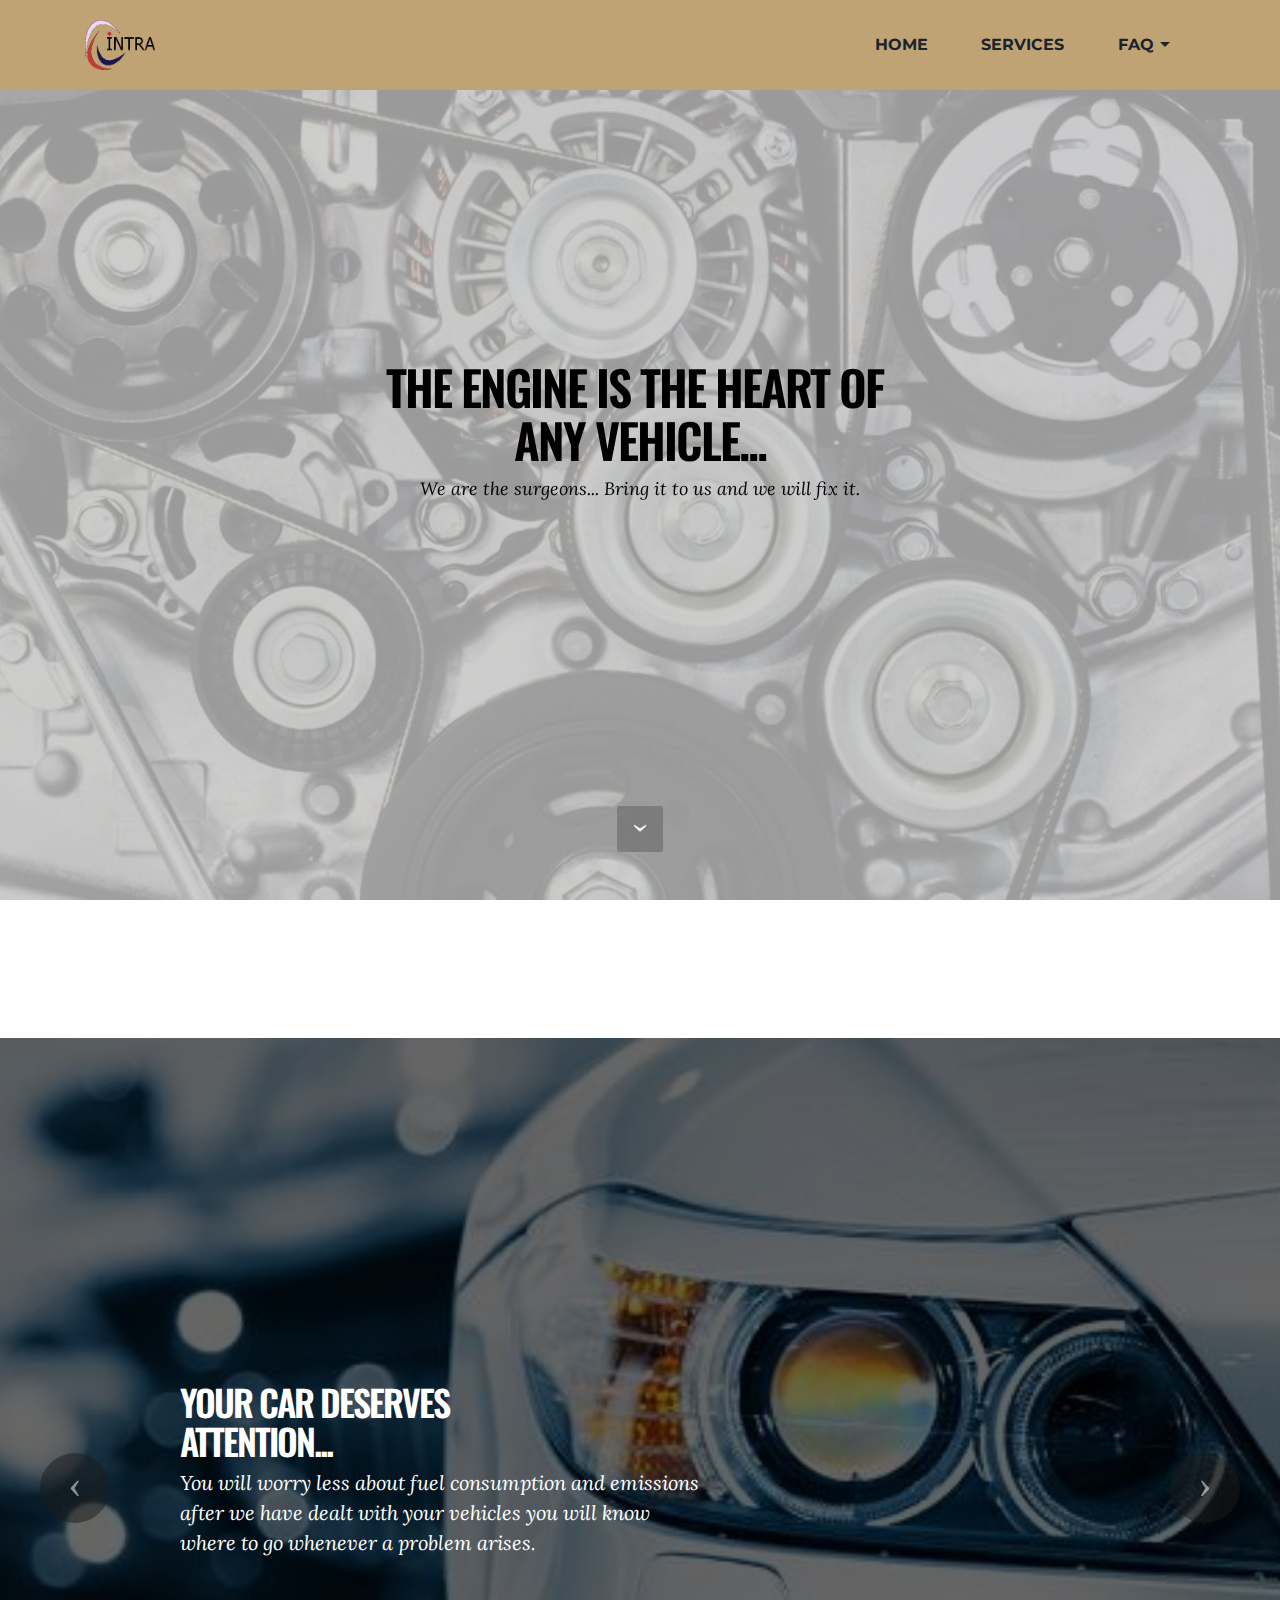
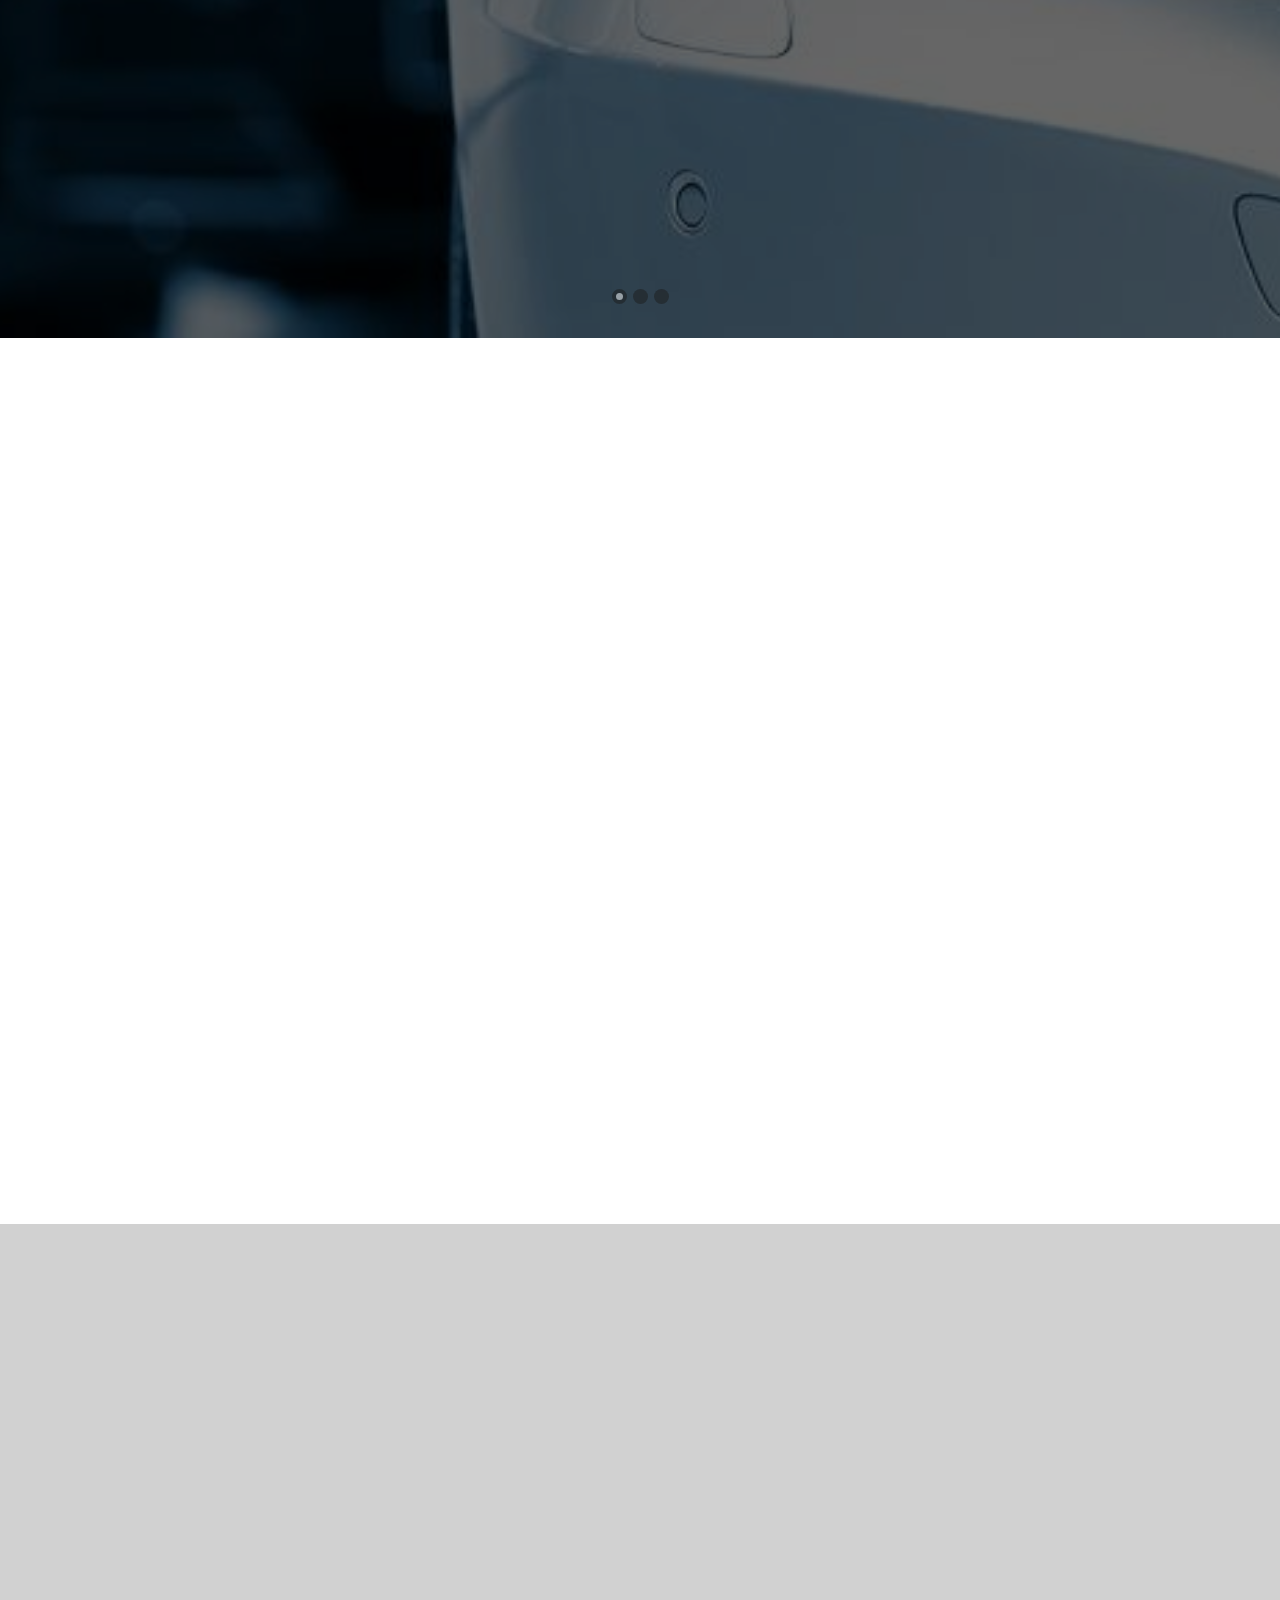
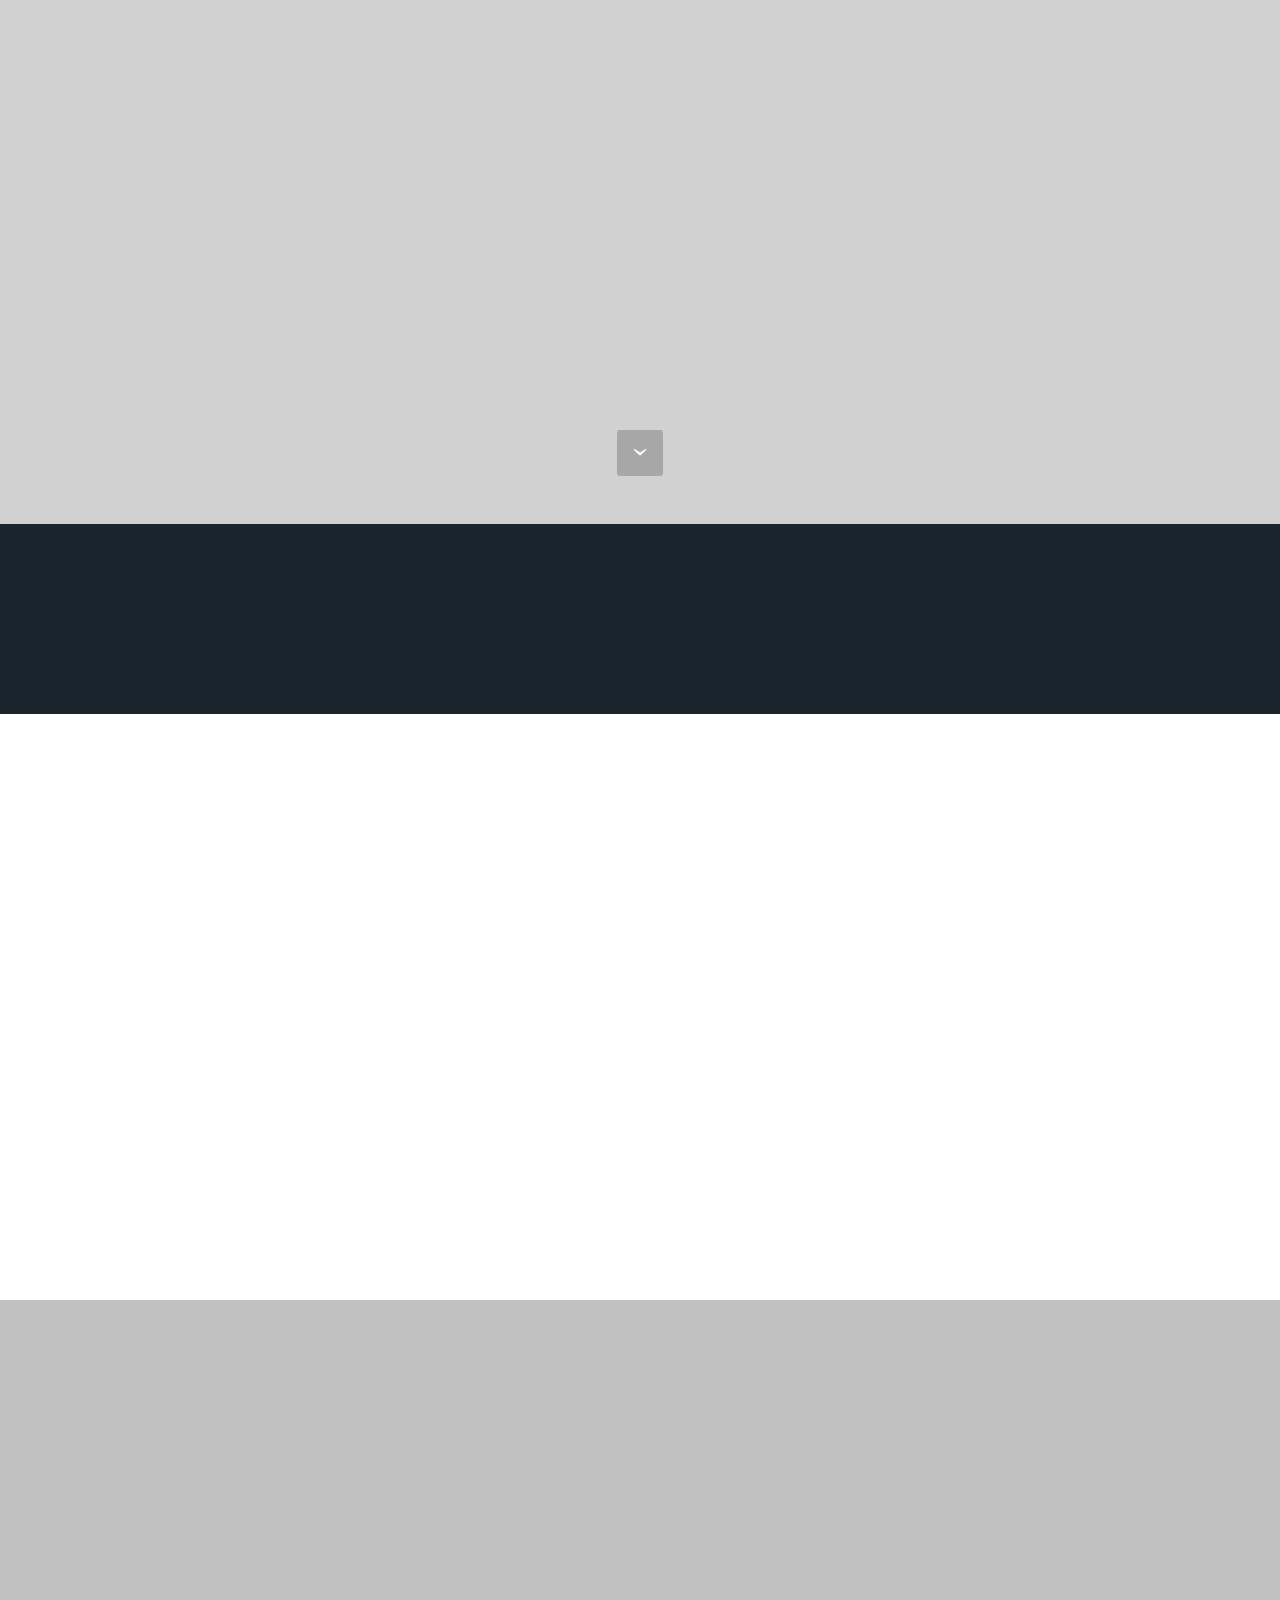
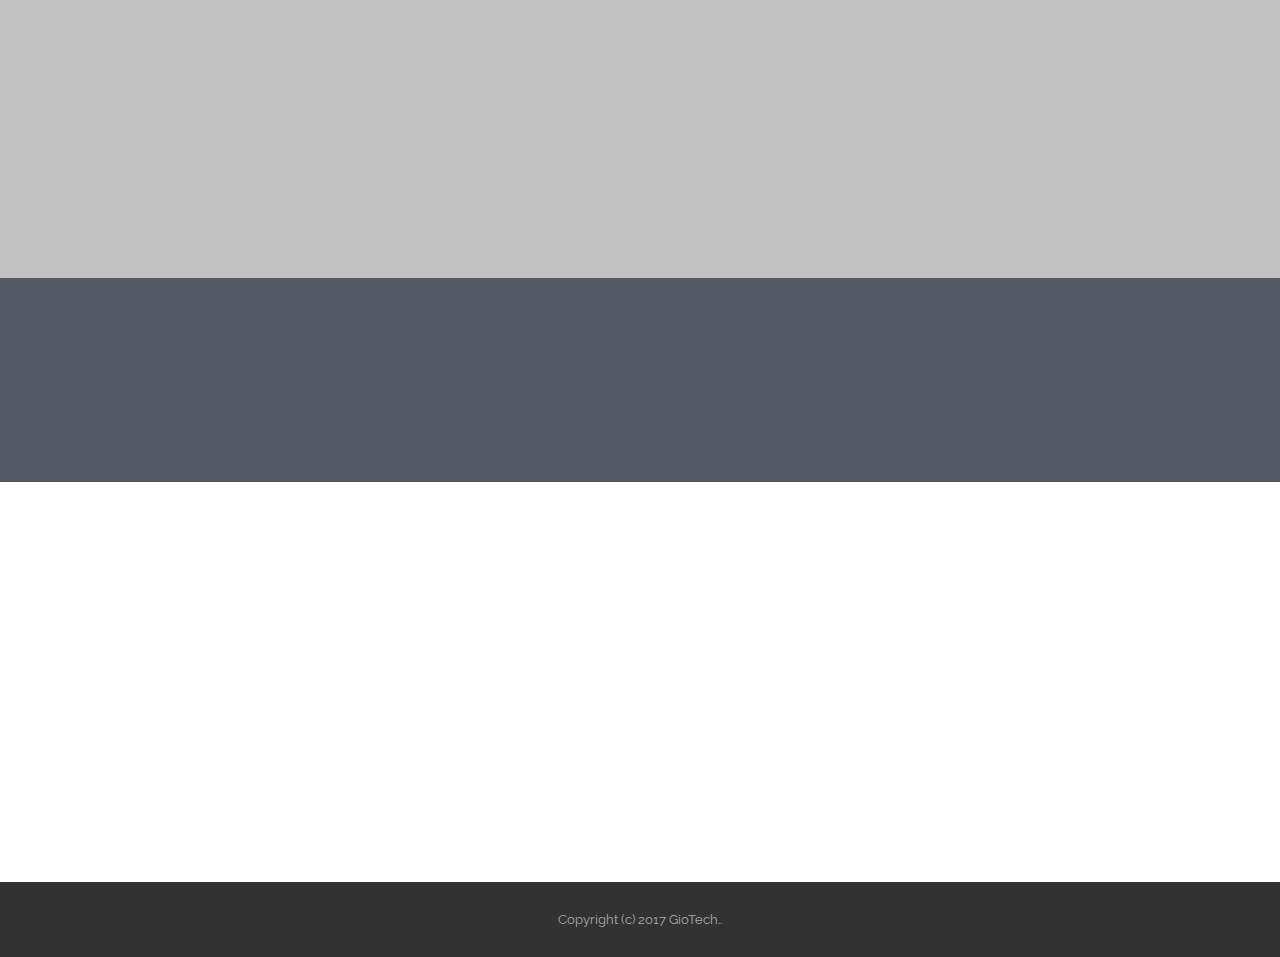
<file: index.html>
<!DOCTYPE html>
<html>
<head>
  <!-- Site made with Mobirise Website Builder v4.3.0, https://mobirise.com -->
  <meta charset="UTF-8">
  <meta http-equiv="X-UA-Compatible" content="IE=edge">
  <meta name="generator" content="Mobirise v4.3.0, mobirise.com">
  <meta name="viewport" content="width=device-width, initial-scale=1">
  <link rel="shortcut icon" href="assets/images/new-178x128.png" type="image/x-icon">
  <meta name="description" content="">
  <title>Home</title>
  <link rel="stylesheet" href="https://fonts.googleapis.com/css?family=Montserrat:400,700">
  <link rel="stylesheet" href="https://fonts.googleapis.com/css?family=Raleway:100,100i,200,200i,300,300i,400,400i,500,500i,600,600i,700,700i,800,800i,900,900i">
  <link rel="stylesheet" href="assets/bootstrap-material-design-font/css/material.css">
  <link rel="stylesheet" href="https://fonts.googleapis.com/css?family=Lora:400,700,400italic,700italic&subset=latin">
  <link rel="stylesheet" href="assets/tether/tether.min.css">
  <link rel="stylesheet" href="assets/bootstrap/css/bootstrap.min.css">
  <link rel="stylesheet" href="assets/dropdown/css/style.css">
  <link rel="stylesheet" href="assets/socicon/css/styles.css">
  <link rel="stylesheet" href="assets/animate.css/animate.min.css">
  <link rel="stylesheet" href="assets/theme/css/style.css">
  <link rel="stylesheet" href="assets/mobirise/css/mbr-additional.css" type="text/css">
  
  
  
</head>
<body>
<section id="menu-0" data-rv-view="0">

    <nav class="navbar navbar-dropdown navbar-fixed-top">
        <div class="container">

            <div class="mbr-table">
                <div class="mbr-table-cell">

                    <div class="navbar-brand">
                        <a href="https://mobirise.com" class="navbar-logo"><img src="assets/images/new-178x128.png" alt="Mobirise"></a>
                        <a class="navbar-caption text-white" href="https://mobirise.com"></a>
                    </div>

                </div>
                <div class="mbr-table-cell">

                    <button class="navbar-toggler pull-xs-right hidden-md-up" type="button" data-toggle="collapse" data-target="#exCollapsingNavbar">
                        <div class="hamburger-icon"></div>
                    </button>

                    <ul class="nav-dropdown collapse pull-xs-right nav navbar-nav navbar-toggleable-sm" id="exCollapsingNavbar"><li class="nav-item"><a class="nav-link link" href="index.html">HOME</a></li><li class="nav-item dropdown"><a class="nav-link link" href="page1.html" aria-expanded="false">SERVICES</a></li><li class="nav-item dropdown"><a class="nav-link link dropdown-toggle" data-toggle="dropdown-submenu" href="index.html" aria-expanded="false">FAQ</a><div class="dropdown-menu"><a class="dropdown-item" href="index.html">Forum</a><a class="dropdown-item" href="index.html">Tutorials</a><a class="dropdown-item" href="page1.html#contacts1-k">Contact us</a></div></li></ul>
                    <button hidden="" class="navbar-toggler navbar-close" type="button" data-toggle="collapse" data-target="#exCollapsingNavbar">
                        <div class="close-icon"></div>
                    </button>

                </div>
            </div>

        </div>
    </nav>

</section>

<section class="engine"><a href="https://mobirise.co/p">bootstrap navbar</a></section><section class="mbr-section mbr-section-hero mbr-section-full mbr-section-with-arrow mbr-parallax-background mbr-after-navbar" id="header1-1" data-rv-view="2" style="background-image: url(assets/images/automotive-engineered-fabrics-1024x575.jpg);">

    <div class="mbr-overlay" style="opacity: 0.8; background-color: rgb(193, 193, 193);"></div>

    <div class="mbr-table-cell">

        <div class="container">
            <div class="row">
                <div class="mbr-section col-md-10 col-md-offset-1 text-xs-center">

                    <h1 class="mbr-section-title display-1">THE ENGINE IS THE HEART OF&nbsp;<br>ANY VEHICLE...</h1>
                    <p class="mbr-section-lead lead">We are the surgeons... Bring it to us and we will fix it.</p>
                    
                </div>
            </div>
        </div>
    </div>

    <div class="mbr-arrow mbr-arrow-floating" aria-hidden="true"><a href="#content2-4"><i class="mbr-arrow-icon"></i></a></div>

</section>

<section class="mbr-section article mbr-section__container" id="content2-4" data-rv-view="5" style="background-color: rgb(255, 255, 255); padding-top: 20px; padding-bottom: 20px;">

    <div class="container">
        <div class="row">
            <div class="col-xs-12 lead"><blockquote>You will worry less about fuel consumption and emissions 
You will worry less about fuel consumption and emissions&nbsp;
<span style="font-size: 1.09rem;">after we have dealt with your vehicles you will know
</span><span style="font-size: 1.09rem;">where to go whenever a problem arises.after we have dealt with your vehicles you will know
</span><span style="font-size: 1.09rem;">where to go whenever a problem arises.</span></blockquote></div>
        </div>
    </div>

</section>

<section class="mbr-slider mbr-section mbr-section__container carousel slide mbr-section-nopadding" data-ride="carousel" data-keyboard="false" data-wrap="true" data-pause="false" data-interval="10000" id="slider-2" data-rv-view="7">
    <div>
        <div>
            <div>
                <ol class="carousel-indicators">
                    <li data-app-prevent-settings="" data-target="#slider-2" data-slide-to="0" class="active"></li><li data-app-prevent-settings="" data-target="#slider-2" class="" data-slide-to="1"></li><li data-app-prevent-settings="" data-target="#slider-2" data-slide-to="2"></li>
                </ol>
                <div class="carousel-inner" role="listbox">
                    <div class="mbr-section mbr-section-hero carousel-item dark center mbr-section-full active" data-bg-video-slide="false" style="background-image: url(assets/images/sap-erp-automotive-580x325.jpg);">
                        <div class="mbr-table-cell">
                            <div class="mbr-overlay" style="opacity: 0.6;"></div>
                            <div class="container-slide container">
                                
                                <div class="row">
                                    <div class="col-md-8 col-md-offset-1">
                                        <h2 class="mbr-section-title display-1">YOUR CAR DESERVES&nbsp;<br>ATTENTION...</h2>
                                        <p class="mbr-section-lead lead">You will worry less about fuel consumption and emissions 
<br>after we have dealt with your vehicles you will know
<br>where to go whenever a problem arises.</p>

                                        
                                    </div>
                                </div>
                            </div>
                        </div>
                    </div><div class="mbr-section mbr-section-hero carousel-item dark center mbr-section-full" data-bg-video-slide="https://youtu.be/yue2y-rXXg4">
                        <div class="mbr-table-cell">
                            <div class="mbr-overlay" style="opacity: 0.3; background-color: rgb(52, 93, 121);"></div>
                            <div class="container-slide container">
                                
                                <div class="row">
                                    <div class="col-md-8 col-md-offset-1">
                                        <h2 class="mbr-section-title display-1">WE GUARANTEE EFFECIENCY AS YOU ROAM THE CITIES...</h2>
                                        <p class="mbr-section-lead lead">You will worry less about fuel consumption and emissions <br>after we have dealt with your vehicles you will know<br> where to go whenever a problem arises.</p>

                                        
                                    </div>
                                </div>
                            </div>
                        </div>
                    </div><div class="mbr-section mbr-section-hero carousel-item dark center mbr-section-full" data-bg-video-slide="false" style="background-image: url(assets/images/f-rr01-large-860x400.jpg);">
                        <div class="mbr-table-cell">
                            <div class="mbr-overlay"></div>
                            <div class="container-slide container">
                                
                                <div class="row">
                                    <div class="col-md-8 col-md-offset-1">
                                        <h2 class="mbr-section-title display-1">SPEED THROUGH THE HIGHWAY<br>WITH CONFIDENCE...</h2>
                                        <p class="mbr-section-lead lead">You will worry less about fuel consumption and emissions 
<br>after we have dealt with your vehicles you will know
<br>where to go whenever a problem arises.</p>

                                        <div class="mbr-section-btn"><a class="btn btn-lg btn-info" href="index.html">GET A QUOTE</a> <a class="btn btn-lg btn-white btn-white-outline" href="index.html">ORDER PARTS</a></div>
                                    </div>
                                </div>
                            </div>
                        </div>
                    </div>
                </div>

                <a data-app-prevent-settings="" class="left carousel-control" role="button" data-slide="prev" href="#slider-2">
                    <span class="icon-prev" aria-hidden="true"></span>
                    <span class="sr-only">Previous</span>
                </a>
                <a data-app-prevent-settings="" class="right carousel-control" role="button" data-slide="next" href="#slider-2">
                    <span class="icon-next" aria-hidden="true"></span>
                    <span class="sr-only">Next</span>
                </a>
            </div>
        </div>
    </div>
</section>

<section class="mbr-section" id="testimonials1-5" data-rv-view="19" style="background-color: rgb(255, 255, 255); padding-top: 120px; padding-bottom: 120px;">

    

        <div class="mbr-section mbr-section__container mbr-section__container--middle">
            <div class="container">
                <div class="row">
                    <div class="col-xs-12 text-xs-center">
                        <h3 class="mbr-section-title display-2">WHAT OUR FANTASTIC CUSTOMERS SAY</h3>
                        <small class="mbr-section-subtitle">This are not the loyal ones this are new ones otherwise it would'nt be legit.</small>
                    </div>
                </div>
            </div>
        </div>


    <div class="mbr-testimonials mbr-section mbr-section-nopadding">
        <div class="container">
            <div class="row">

                <div class="col-xs-12 col-lg-4">

                    <div class="mbr-testimonial card mbr-testimonial-lg">
                        <div class="card-block"><p>"What this is nothing but text used to fill in the blanks till further information is given to me. Blah this blah that whatever. I miight as well us the opportunity to practice typing fast."</p></div>
                        <div class="mbr-author card-footer">
                            <div class="mbr-author-img"><img src="assets/images/face3.jpg" class="img-circle"></div>
                            <div class="mbr-author-name">Abanoub S.</div>
                            <small class="mbr-author-desc">Toyota Prius</small>
                        </div>
                    </div>
                </div><div class="col-xs-12 col-lg-4">

                    <div class="mbr-testimonial card mbr-testimonial-lg">
                        <div class="card-block"><p>"What this is nothing but text used to fill in the blanks till further information is given to me. Yes that true good. I miight as well us the opportunity to practice typing fast. I just need to make this a bit longer. Nice just like that."</p></div>
                        <div class="mbr-author card-footer">
                            <div class="mbr-author-img"><img src="assets/images/face1.jpg" class="img-circle"></div>
                            <div class="mbr-author-name">Suffian A.</div>
                            <small class="mbr-author-desc">Mercedes-Benz S65</small>
                        </div>
                    </div>
                </div><div class="col-xs-12 col-lg-4">

                    <div class="mbr-testimonial card mbr-testimonial-lg">
                        <div class="card-block"><p>"What this is nothing but text used to fill in the blanks till further information is given to me. I miight as well us the opportunity to practice typing fast. You too just a bit"</p></div>
                        <div class="mbr-author card-footer">
                            <div class="mbr-author-img"><img src="assets/images/face2.jpg" class="img-circle"></div>
                            <div class="mbr-author-name">Jhollman C.</div>
                            <small class="mbr-author-desc">Pagani Zonda F</small>
                        </div>
                    </div>
                </div>

            </div>

        </div>

    </div>

</section>

<section class="mbr-section mbr-section-hero mbr-section-full header2 mbr-parallax-background" id="header6-i" data-rv-view="29" style="background-image: url(assets/images/follow-the-speed-limit-425x282.jpg);">

    <div class="mbr-overlay" style="opacity: 0.9; background-color: rgb(204, 204, 204);">
    </div>

    <div class="mbr-table mbr-table-full">
        <div class="mbr-table-cell">

            <div class="container">
                <div class="mbr-section row">
                    <div class="mbr-table-md-up">
                        
                        <div class="mbr-table-cell mbr-right-padding-md-up mbr-valign-top col-md-7 image-size" style="width: 50%;">
                            <div class="mbr-figure"><iframe class="mbr-embedded-video" src="https://www.youtube.com/embed/5kSykaZHpUo?rel=0&amp;amp;showinfo=0&amp;autoplay=0&amp;loop=0" width="1280" height="720" frameborder="0" allowfullscreen></iframe></div>
                        </div>
                        <div class="mbr-table-cell col-md-5 text-xs-center text-md-left content-size">

                            <h3 class="mbr-section-title display-2">GET THE BEST PERFORMANCE</h3>

                            <div class="mbr-section-text">
                                <p>Your car isn't running at it's full potential why not bring it to us and have it running donut around the gas pump.</p>
                            </div>

                            <div class="mbr-section-btn"><a class="btn btn-lg btn-black-outline btn-black" href="index.html">MORE</a></div>

                        </div>

                        
                        

                    </div>
                </div>
            </div>

        </div>
    </div>

    <div class="mbr-arrow mbr-arrow-floating hidden-sm-down" aria-hidden="true"><a href="#social-buttons4-6"><i class="mbr-arrow-icon"></i></a></div>

</section>

<section class="mbr-section mbr-section-md-padding" id="social-buttons4-6" data-rv-view="32" style="background-color: rgb(25, 36, 45); padding-top: 30px; padding-bottom: 30px;">
    
    <div class="container">
        <div class="row">
            <div class="col-md-8 col-md-offset-2 text-xs-center">
                <h3 class="mbr-section-title display-2">FOLLOW US</h3>
                <div><a class="btn btn-social" title="Twitter" target="_blank" href="index.html"><i class="socicon socicon-twitter"></i></a> <a class="btn btn-social" title="Facebook" target="_blank" href="index.html"><i class="socicon socicon-facebook"></i></a> <a class="btn btn-social" title="Google+" target="_blank" href="index.html"><i class="socicon socicon-googleplus"></i></a> <a class="btn btn-social" title="YouTube" target="_blank" href="index.html"><i class="socicon socicon-youtube"></i></a> <a class="btn btn-social" title="Instagram" target="_blank" href="index.html"><i class="socicon socicon-instagram"></i></a> <a class="btn btn-social" title="Pinterest" target="_blank" href="index.html"><i class="socicon socicon-pinterest"></i></a> <a class="btn btn-social" title="Tumblr" target="_blank" href="index.html"><i class="socicon socicon-tumblr"></i></a> <a class="btn btn-social" title="LinkedIn" target="_blank" href="index.html"><i class="socicon socicon-linkedin"></i></a>   </div>
            </div>
        </div>
    </div>
</section>

<section class="mbr-cards mbr-section mbr-section-nopadding" id="features3-8" data-rv-view="34" style="background-color: rgb(255, 255, 255);">

    

    <div class="mbr-cards-row row">
        <div class="mbr-cards-col col-xs-12 col-lg-3" style="padding-top: 80px; padding-bottom: 40px;">
            <div class="container">
              <div class="card cart-block">
                  <div class="card-img"><img src="assets/images/automotive-engineered-fabrics-1024x575.jpg" class="card-img-top"></div>
                  <div class="card-block">
                    <h4 class="card-title">Engine Specialist</h4>
                    <h5 class="card-subtitle">Intra has the best mechanics in town</h5>
                    <p class="card-text">What this is nothing but text used to fill in the blanks till further information is given to me. I miight as well us the opportunity to practice typing fast.</p>
                    <div class="card-btn"><a href="index.html" class="btn btn-primary">MORE</a></div>
                    </div>
                </div>
            </div>
        </div>
        <div class="mbr-cards-col col-xs-12 col-lg-3" style="padding-top: 80px; padding-bottom: 40px;">
            <div class="container">
                <div class="card cart-block">
                    <div class="card-img"><img src="assets/images/sap-erp-automotive-580x325.jpg" class="card-img-top"></div>
                    <div class="card-block">
                        <h4 class="card-title">Body Work</h4>
                        <h5 class="card-subtitle">Get your old car fully restored</h5>
                        <p class="card-text">What this is nothing but text used to fill in the blanks till further information is given to me. I miight as well us the opportunity to practice typing fast.</p>
                        <div class="card-btn"><a href="index.html" class="btn btn-primary">MORE</a></div>
                    </div>
                </div>
            </div>
        </div>
        <div class="mbr-cards-col col-xs-12 col-lg-3" style="padding-top: 80px; padding-bottom: 40px;">
            <div class="container">
                <div class="card cart-block">
                    <div class="card-img"><img src="assets/images/follow-the-speed-limit-425x282.jpg" class="card-img-top"></div>
                    <div class="card-block">
                        <h4 class="card-title">Electronics</h4>
                        <h5 class="card-subtitle">All your electrical problems we can solve</h5>
                        <p class="card-text">What this is nothing but text used to fill in the blanks till further information is given to me. I miight as well us the opportunity to practice typing fast.</p>
                        <div class="card-btn"><a href="index.html" class="btn btn-primary">MORE</a></div>
                    </div>
                </div>
            </div>
        </div>
        <div class="mbr-cards-col col-xs-12 col-lg-3" style="padding-top: 80px; padding-bottom: 40px;">
            <div class="container">
                <div class="card cart-block">
                    <div class="card-img"><img src="assets/images/f-rr01-large-860x400.jpg" class="card-img-top"></div>
                    <div class="card-block">
                        <h4 class="card-title">Suspension</h4>
                        <h5 class="card-subtitle">Never put your comfort in jeopardy</h5>
                        <p class="card-text">What this is nothing but text used to fill in the blanks till further information is given to me. I miight as well us the opportunity to practice typing fast.</p>
                        <div class="card-btn"><a href="index.html" class="btn btn-primary">MORE</a></div>
                    </div>
                </div>
            </div>
        </div>
        
        
    </div>
</section>

<section class="mbr-section form1" id="form1-a" data-rv-view="37" style="background-color: rgb(193, 193, 193); padding-top: 40px; padding-bottom: 40px;">
    
    <div class="mbr-section mbr-section__container mbr-section__container--middle">
        <div class="container">
            <div class="row">
                <div class="col-xs-12 text-xs-center">
                    <h3 class="mbr-section-title display-2">CONTACT FORM</h3>
                    <small class="mbr-section-subtitle">Make sure you never find yourself not knowing what your vehicle requires.</small>
                </div>
            </div>
        </div>
    </div>
    <div class="mbr-section mbr-section-nopadding">
        <div class="container">
            <div class="row">
                <div class="col-xs-12 col-lg-10 col-lg-offset-1" data-form-type="formoid">


                    <div data-form-alert="true">
                        <div hidden="" data-form-alert-success="true" class="alert alert-form alert-success text-xs-center">Thanks for filling out form!</div>
                    </div>


                    <form action="https://mobirise.com/" method="post" data-form-title="CONTACT FORM">

                        <input type="hidden" value="iugXAgRGrmS8ati3kgY6rhu50jqpPx9+wp6LXsFbDJeGhOlOpldiljaecUSxwe/loODIOETSl/gJf2tA62YtpvVb331/vQwIgc0xKIXspWsvVoAxVACTep8NysL1H4ff" data-form-email="true">

                        <div class="row row-sm-offset">

                            <div class="col-xs-12 col-md-4">
                                <div class="form-group">
                                    <label class="form-control-label" for="form1-a-name">Name<span class="form-asterisk">*</span></label>
                                    <input type="text" class="form-control" name="name" required="" data-form-field="Name" id="form1-a-name">
                                </div>
                            </div>

                            <div class="col-xs-12 col-md-4">
                                <div class="form-group">
                                    <label class="form-control-label" for="form1-a-email">Email<span class="form-asterisk">*</span></label>
                                    <input type="email" class="form-control" name="email" required="" data-form-field="Email" id="form1-a-email">
                                </div>
                            </div>

                            <div class="col-xs-12 col-md-4">
                                <div class="form-group">
                                    <label class="form-control-label" for="form1-a-phone">Phone</label>
                                    <input type="tel" class="form-control" name="phone" data-form-field="Phone" id="form1-a-phone">
                                </div>
                            </div>

                        </div>

                        <div class="form-group">
                            <label class="form-control-label" for="form1-a-message">Message</label>
                            <textarea class="form-control" name="message" rows="7" data-form-field="Message" id="form1-a-message"></textarea>
                        </div>

                        <div><button type="submit" class="btn btn-primary">CONTACT US</button></div>

                    </form>
                </div>
            </div>
        </div>
    </div>
</section>

<section class="mbr-section mbr-section-md-padding mbr-footer footer1" id="contacts1-f" data-rv-view="46" style="background-color: rgb(83, 88, 99); padding-top: 30px; padding-bottom: 60px;">
    
    <div class="container">
        <div class="row">
            <div class="mbr-footer-content col-xs-12 col-md-3">
                <div><img src="assets/images/new7-128x71.png"></div>
            </div>
            <div class="mbr-footer-content col-xs-12 col-md-3">
                <p><strong>Address</strong><br>Unit 3 Diedricks Street,<br>Old Leyland Building,<br>Emalahleni.</p>
            </div>
            <div class="mbr-footer-content col-xs-12 col-md-3">
                <p><strong>Contacts</strong><br>
Email: janganol@yahoo.com<br>
Phone: +27 78 263 0309<br>
Fax: +27 (0) 0 0000 002</p>
            </div>
            <div class="mbr-footer-content col-xs-12 col-md-3">
                <p></p>
            </div>

        </div>
    </div>
</section>

<section class="mbr-section mbr-section-nopadding" id="map1-g" data-rv-view="50">
    <div class="mbr-map"><iframe frameborder="0" style="border:0" src="https://www.google.com/maps/embed/v1/place?key=AIzaSyA0Dx_boXQiwvdz8sJHoYeZNVTdoWONYkU&amp;q=place_id:ChIJ0Rpx2SLt6h4Ru0JKLpGD4QI" allowfullscreen=""></iframe></div>
</section>

<footer class="mbr-small-footer mbr-section mbr-section-nopadding" id="footer1-c" data-rv-view="48" style="background-color: rgb(50, 50, 50); padding-top: 1.75rem; padding-bottom: 1.75rem;">
    
    <div class="container text-xs-center">
        <p>Copyright (c) 2017 GioTech..</p>
    </div>
</footer>


  <script src="assets/web/assets/jquery/jquery.min.js"></script>
  <script src="assets/tether/tether.min.js"></script>
  <script src="assets/bootstrap/js/bootstrap.min.js"></script>
  <script src="assets/smooth-scroll/smooth-scroll.js"></script>
  <script src="assets/dropdown/js/script.min.js"></script>
  <script src="assets/touch-swipe/jquery.touch-swipe.min.js"></script>
  <script src="assets/viewport-checker/jquery.viewportchecker.js"></script>
  <script src="assets/jarallax/jarallax.js"></script>
  <script src="assets/bootstrap-carousel-swipe/bootstrap-carousel-swipe.js"></script>
  <script src="assets/jquery-mb-ytplayer/jquery.mb.ytplayer.min.js"></script>
  <script src="assets/theme/js/script.js"></script>
  <script src="assets/mobirise-slider-video/script.js"></script>
  <script src="assets/formoid/formoid.min.js"></script>
  
  
  <input name="animation" type="hidden">
   <div id="scrollToTop" class="scrollToTop mbr-arrow-up"><a style="text-align: center;"><i class="mbr-arrow-up-icon"></i></a></div>
  </body>
</html>
</file>
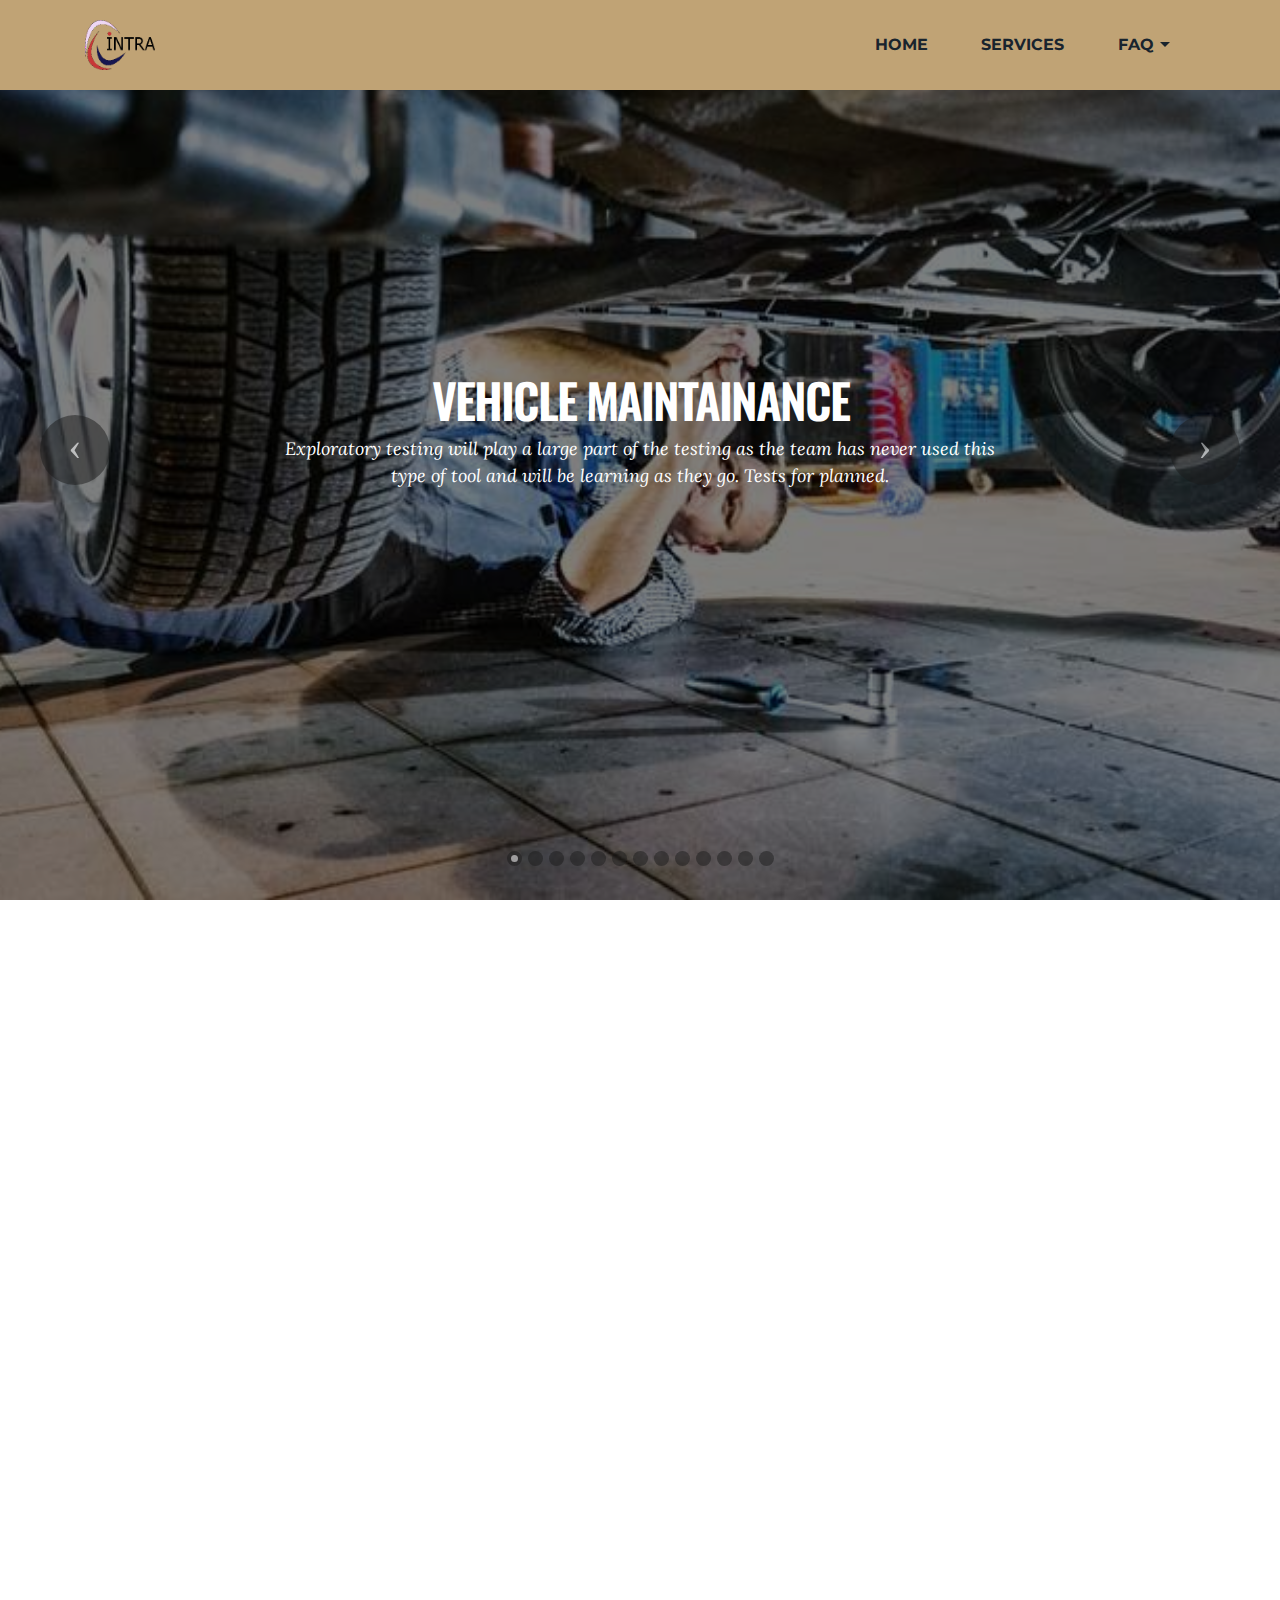
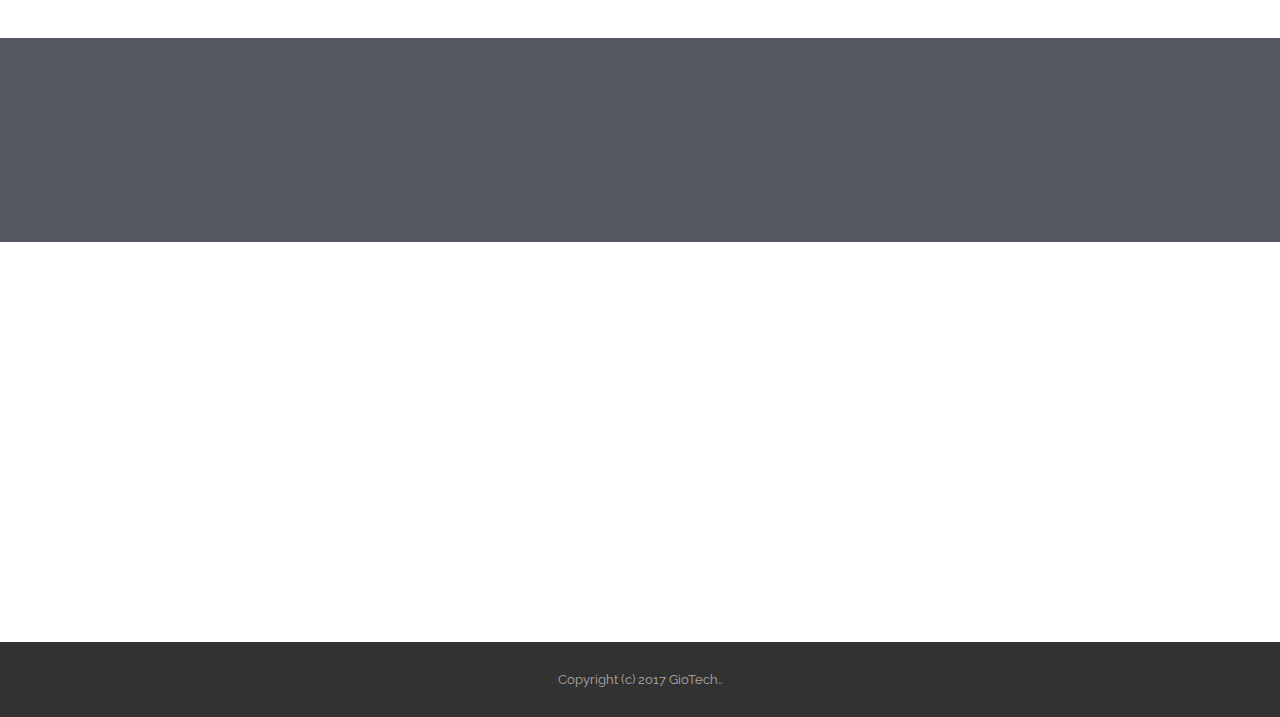
<file: page1.html>
<!DOCTYPE html>
<html>
<head>
  <!-- Site made with Mobirise Website Builder v4.3.0, https://mobirise.com -->
  <meta charset="UTF-8">
  <meta http-equiv="X-UA-Compatible" content="IE=edge">
  <meta name="generator" content="Mobirise v4.3.0, mobirise.com">
  <meta name="viewport" content="width=device-width, initial-scale=1">
  <link rel="shortcut icon" href="assets/images/new-178x128.png" type="image/x-icon">
  <meta name="description" content="Web Site Generator Description">
  <title>Services</title>
  <link rel="stylesheet" href="https://fonts.googleapis.com/css?family=Montserrat:400,700">
  <link rel="stylesheet" href="https://fonts.googleapis.com/css?family=Raleway:100,100i,200,200i,300,300i,400,400i,500,500i,600,600i,700,700i,800,800i,900,900i">
  <link rel="stylesheet" href="https://fonts.googleapis.com/css?family=Lora:400,700,400italic,700italic&subset=latin">
  <link rel="stylesheet" href="assets/bootstrap-material-design-font/css/material.css">
  <link rel="stylesheet" href="assets/tether/tether.min.css">
  <link rel="stylesheet" href="assets/bootstrap/css/bootstrap.min.css">
  <link rel="stylesheet" href="assets/animate.css/animate.min.css">
  <link rel="stylesheet" href="assets/dropdown/css/style.css">
  <link rel="stylesheet" href="assets/theme/css/style.css">
  <link rel="stylesheet" href="assets/mobirise/css/mbr-additional.css" type="text/css">
  
  
  
</head>
<body>
<section id="menu-j" data-rv-view="112">

    <nav class="navbar navbar-dropdown navbar-fixed-top">
        <div class="container">

            <div class="mbr-table">
                <div class="mbr-table-cell">

                    <div class="navbar-brand">
                        <a href="https://mobirise.com" class="navbar-logo"><img src="assets/images/new-178x128.png" alt="Mobirise"></a>
                        <a class="navbar-caption text-white" href="https://mobirise.com"></a>
                    </div>

                </div>
                <div class="mbr-table-cell">

                    <button class="navbar-toggler pull-xs-right hidden-md-up" type="button" data-toggle="collapse" data-target="#exCollapsingNavbar">
                        <div class="hamburger-icon"></div>
                    </button>

                    <ul class="nav-dropdown collapse pull-xs-right nav navbar-nav navbar-toggleable-sm" id="exCollapsingNavbar"><li class="nav-item"><a class="nav-link link" href="index.html">HOME</a></li><li class="nav-item dropdown"><a class="nav-link link" href="page1.html" aria-expanded="false">SERVICES</a></li><li class="nav-item dropdown"><a class="nav-link link dropdown-toggle" data-toggle="dropdown-submenu" href="index.html" aria-expanded="false">FAQ</a><div class="dropdown-menu"><a class="dropdown-item" href="index.html">Forum</a><a class="dropdown-item" href="index.html">Tutorials</a><a class="dropdown-item" href="page1.html#contacts1-k">Contact us</a></div></li></ul>
                    <button hidden="" class="navbar-toggler navbar-close" type="button" data-toggle="collapse" data-target="#exCollapsingNavbar">
                        <div class="close-icon"></div>
                    </button>

                </div>
            </div>

        </div>
    </nav>

</section>

<section class="engine"><a href="https://mobirise.co">Mobirise</a></section><section class="mbr-slider mbr-section mbr-section__container carousel slide mbr-section-nopadding mbr-after-navbar" data-ride="carousel" data-keyboard="false" data-wrap="true" data-pause="false" data-interval="5000" id="slider-n" data-rv-view="61">
    <div>
        <div>
            <div>
                <ol class="carousel-indicators">
                    <li data-app-prevent-settings="" data-target="#slider-n" data-slide-to="0" class="active"></li><li data-app-prevent-settings="" data-target="#slider-n" data-slide-to="1"></li><li data-app-prevent-settings="" data-target="#slider-n" class="" data-slide-to="2"></li><li data-app-prevent-settings="" data-target="#slider-n" data-slide-to="3"></li><li data-app-prevent-settings="" data-target="#slider-n" data-slide-to="4"></li><li data-app-prevent-settings="" data-target="#slider-n" data-slide-to="5"></li><li data-app-prevent-settings="" data-target="#slider-n" data-slide-to="6"></li><li data-app-prevent-settings="" data-target="#slider-n" data-slide-to="7"></li><li data-app-prevent-settings="" data-target="#slider-n" data-slide-to="8"></li><li data-app-prevent-settings="" data-target="#slider-n" data-slide-to="9"></li><li data-app-prevent-settings="" data-target="#slider-n" data-slide-to="10"></li><li data-app-prevent-settings="" data-target="#slider-n" data-slide-to="11"></li><li data-app-prevent-settings="" data-target="#slider-n" data-slide-to="12"></li>
                </ol>
                <div class="carousel-inner" role="listbox">
                    <div class="mbr-section mbr-section-hero carousel-item dark center mbr-section-full active" data-bg-video-slide="false" style="background-image: url(assets/images/121b5f2b883d41ee9a42a072cb7add65-626x430.jpg);">
                        <div class="mbr-table-cell">
                            <div class="mbr-overlay"></div>
                            <div class="container-slide container">
                                
                                <div class="row">
                                    <div class="col-md-8 col-md-offset-2 text-xs-center">
                                        <h2 class="mbr-section-title display-1">VEHICLE MAINTAINANCE</h2>
                                        <p class="mbr-section-lead lead">Exploratory testing will play a large part of the testing as the team has never used this type of tool and will be learning as they go.  Tests for planned.</p>

                                        
                                    </div>
                                </div>
                            </div>
                        </div>
                    </div><div class="mbr-section mbr-section-hero carousel-item dark center mbr-section-full" data-bg-video-slide="false" style="background-image: url(assets/images/maxresdefault-1920x1080.jpg);">
                        <div class="mbr-table-cell">
                            <div class="mbr-overlay"></div>
                            <div class="container-slide container">
                                
                                <div class="row">
                                    <div class="col-md-8 col-md-offset-1">
                                        <h2 class="mbr-section-title display-1">HELICOILS &amp; THREAD REPAIRS</h2>
                                        <p class="mbr-section-lead lead">Exploratory testing will play a large part of the testing as the team has never used this type of tool and will be learning as they go.</p>

                                        
                                    </div>
                                </div>
                            </div>
                        </div>
                    </div><div class="mbr-section mbr-section-hero carousel-item dark center mbr-section-full" data-bg-video-slide="false" style="background-image: url(assets/images/4038-1338534453-l-768x576.jpg);">
                        <div class="mbr-table-cell">
                            <div class="mbr-overlay"></div>
                            <div class="container-slide container">
                                
                                <div class="row">
                                    <div class="col-md-8 col-md-offset-3 text-xs-right">
                                        <h2 class="mbr-section-title display-1">ALUMINIUM WELDING: BLOCKS &amp;&nbsp;CYLINDER HEADS</h2>
                                        <p class="mbr-section-lead lead">Exploratory testing will play a large part of the testing as the team has never used this type of.</p>

                                        
                                    </div>
                                </div>
                            </div>
                        </div>
                    </div><div class="mbr-section mbr-section-hero carousel-item dark center mbr-section-full" data-bg-video-slide="false" style="background-image: url(assets/images/cs4bg-640x480.jpg);">
                        <div class="mbr-table-cell">
                            <div class="mbr-overlay"></div>
                            <div class="container-slide container">
                                
                                <div class="row">
                                    <div class="col-md-8 col-md-offset-3 text-xs-right">
                                        <h2 class="mbr-section-title display-1">CYLINDER HEAD SKIMMING</h2>
                                        <p class="mbr-section-lead lead">Exploratory testing will play a large part of the testing as the team has never used this type of tool and will be learning as they go.  Tests for planned functionality will be created.</p>

                                        
                                    </div>
                                </div>
                            </div>
                        </div>
                    </div><div class="mbr-section mbr-section-hero carousel-item dark center mbr-section-full" data-bg-video-slide="false" style="background-image: url(assets/images/2693-1338534463-l-768x576.jpg);">
                        <div class="mbr-table-cell">
                            <div class="mbr-overlay"></div>
                            <div class="container-slide container">
                                
                                <div class="row">
                                    <div class="col-md-8 col-md-offset-3 text-xs-right">
                                        <h2 class="mbr-section-title display-1">ENGINE ASSEMBLY</h2>
                                        <p class="mbr-section-lead lead">Exploratory testing will play a large part of the testing as the team has never used this type of tool and will be learning as they go.  Tests for planned functionality.</p>

                                        
                                    </div>
                                </div>
                            </div>
                        </div>
                    </div><div class="mbr-section mbr-section-hero carousel-item dark center mbr-section-full" data-bg-video-slide="false" style="background-image: url(assets/images/img-1199x446.jpg);">
                        <div class="mbr-table-cell">
                            <div class="mbr-overlay"></div>
                            <div class="container-slide container">
                                
                                <div class="row">
                                    <div class="col-md-8 col-md-offset-3 text-xs-right">
                                        <h2 class="mbr-section-title display-1">ENGINE SPARES &amp; ACCESSORIES</h2>
                                        <p class="mbr-section-lead lead">Exploratory testing will play a large part of the testing as the tell be learning as they go.  Tests for planned functionality.</p>

                                        
                                    </div>
                                </div>
                            </div>
                        </div>
                    </div><div class="mbr-section mbr-section-hero carousel-item dark center mbr-section-full" data-bg-video-slide="false" style="background-image: url(assets/images/1200px-ford-i4dohc-camdrive-1200x900.jpg);">
                        <div class="mbr-table-cell">
                            <div class="mbr-overlay"></div>
                            <div class="container-slide container">
                                
                                <div class="row">
                                    <div class="col-md-8 col-md-offset-3 text-xs-right">
                                        <h2 class="mbr-section-title display-1">TAPPET SETTINGS</h2>
                                        <p class="mbr-section-lead lead">Exploratory testing will play a large part of the testing as the tell be learning as they go.  Tests for planned functionality will be created and added to TCT as we get iterations of the product.</p>

                                        
                                    </div>
                                </div>
                            </div>
                        </div>
                    </div><div class="mbr-section mbr-section-hero carousel-item dark center mbr-section-full" data-bg-video-slide="false" style="background-image: url(assets/images/ls-based-dirt-late-model-engine-ctrp-150900-ls-08.jpg-2000x1328.jpg);">
                        <div class="mbr-table-cell">
                            <div class="mbr-overlay"></div>
                            <div class="container-slide container">
                                
                                <div class="row">
                                    <div class="col-md-8 col-md-offset-3 text-xs-right">
                                        <h2 class="mbr-section-title display-1">PRESS FITTING</h2>
                                        <p class="mbr-section-lead lead">Exploratory testing will play a large part of the testing as the tell be learning as they go.  Tests for planned functionality will be created and added..</p>

                                        
                                    </div>
                                </div>
                            </div>
                        </div>
                    </div><div class="mbr-section mbr-section-hero carousel-item dark center mbr-section-full" data-bg-video-slide="false" style="background-image: url(assets/images/012-cadillac-engine-build-piston-installation.jpg-596x397.jpg);">
                        <div class="mbr-table-cell">
                            <div class="mbr-overlay"></div>
                            <div class="container-slide container">
                                
                                <div class="row">
                                    <div class="col-md-8 col-md-offset-1">
                                        <h2 class="mbr-section-title display-1">ENGINE BLOCK REBORING &amp; RESLEEVING</h2>
                                        <p class="mbr-section-lead lead">Exploratory testing will play a large part of the testing as the team has never used this type of tool and will be learning as they go.  Tests.</p>

                                        
                                    </div>
                                </div>
                            </div>
                        </div>
                    </div><div class="mbr-section mbr-section-hero carousel-item dark center mbr-section-full" data-bg-video-slide="false" style="background-image: url(assets/images/con-rod-reconditioning-bunbury-gts-engines-01-lg-900x507.jpg);">
                        <div class="mbr-table-cell">
                            <div class="mbr-overlay"></div>
                            <div class="container-slide container">
                                
                                <div class="row">
                                    <div class="col-md-8 col-md-offset-3 text-xs-right">
                                        <h2 class="mbr-section-title display-1">CONROD RECONDITIONING</h2>
                                        <p class="mbr-section-lead lead">Exploratory testing will play a large part of the testing as the tell be learning as they go.  Tests for planned functionality will be.</p>

                                        
                                    </div>
                                </div>
                            </div>
                        </div>
                    </div><div class="mbr-section mbr-section-hero carousel-item dark center mbr-section-full" data-bg-video-slide="false" style="background-image: url(assets/images/03blockhonels1lg-1034x691.jpg);">
                        <div class="mbr-table-cell">
                            <div class="mbr-overlay"></div>
                            <div class="container-slide container">
                                
                                <div class="row">
                                    <div class="col-md-8 col-md-offset-1">
                                        <h2 class="mbr-section-title display-1">BLOCK HONING</h2>
                                        <p class="mbr-section-lead lead">Exploratory testing will play a large part of the testing as the team has never used this type of tool and will be learning as they go.  Tests for planned functionality will be created and added.</p>

                                        
                                    </div>
                                </div>
                            </div>
                        </div>
                    </div><div class="mbr-section mbr-section-hero carousel-item dark center mbr-section-full" data-bg-video-slide="false" style="background-image: url(assets/images/crank-grinding-800x535.jpg);">
                        <div class="mbr-table-cell">
                            <div class="mbr-overlay"></div>
                            <div class="container-slide container">
                                
                                <div class="row">
                                    <div class="col-md-8 col-md-offset-3 text-xs-right">
                                        <h2 class="mbr-section-title display-1">CRANKSHAFT REBUILDING AND GRINDING</h2>
                                        <p class="mbr-section-lead lead">Exploratory testing will play a large part of the testing as the team has never used this type of.</p>

                                        
                                    </div>
                                </div>
                            </div>
                        </div>
                    </div><div class="mbr-section mbr-section-hero carousel-item dark center mbr-section-full" data-bg-video-slide="false" style="background-image: url(assets/images/ac-500x334.png);">
                        <div class="mbr-table-cell">
                            <div class="mbr-overlay"></div>
                            <div class="container-slide container">
                                
                                <div class="row">
                                    <div class="col-md-8 col-md-offset-3 text-xs-right">
                                        <h2 class="mbr-section-title display-1">ENGINE SPARES &amp; ACCESSORIES</h2>
                                        <p class="mbr-section-lead lead">Exploratory testing will play a large part of the testing as the tell be learning as they go.  Tests for planned functionality will be created and added.</p>

                                        
                                    </div>
                                </div>
                            </div>
                        </div>
                    </div>
                </div>

                <a data-app-prevent-settings="" class="left carousel-control" role="button" data-slide="prev" href="#slider-n">
                    <span class="icon-prev" aria-hidden="true"></span>
                    <span class="sr-only">Previous</span>
                </a>
                <a data-app-prevent-settings="" class="right carousel-control" role="button" data-slide="next" href="#slider-n">
                    <span class="icon-next" aria-hidden="true"></span>
                    <span class="sr-only">Next</span>
                </a>
            </div>
        </div>
    </div>
</section>

<section class="mbr-section form1" id="form1-r" data-rv-view="103" style="background-color: rgb(255, 255, 255); padding-top: 120px; padding-bottom: 120px;">
    
    <div class="mbr-section mbr-section__container mbr-section__container--middle">
        <div class="container">
            <div class="row">
                <div class="col-xs-12 text-xs-center">
                    <h3 class="mbr-section-title display-2">CONTACT FORM</h3>
                    <small class="mbr-section-subtitle">What are you waiting for contact us and we will get your car fixed</small>
                </div>
            </div>
        </div>
    </div>
    <div class="mbr-section mbr-section-nopadding">
        <div class="container">
            <div class="row">
                <div class="col-xs-12 col-lg-10 col-lg-offset-1" data-form-type="formoid">


                    <div data-form-alert="true">
                        <div hidden="" data-form-alert-success="true" class="alert alert-form alert-success text-xs-center">Thanks for filling out form!</div>
                    </div>


                    <form action="https://mobirise.com/" method="post" data-form-title="CONTACT FORM">

                        <input type="hidden" value="4KUDH7P6Da+Nv84SvqS7r2711Q3bbXwo3iBIXGLmMijn1jwPK5v9JCA/l34n9xv9QPOC5zfgTmkrbxJezI5J0wORN2T8FM6KyhARWQkDDj2N3e9NY/cc1A2RzVVgRbEG" data-form-email="true">

                        <div class="row row-sm-offset">

                            <div class="col-xs-12 col-md-4">
                                <div class="form-group">
                                    <label class="form-control-label" for="form1-r-name">Name<span class="form-asterisk">*</span></label>
                                    <input type="text" class="form-control" name="name" required="" data-form-field="Name" id="form1-r-name">
                                </div>
                            </div>

                            <div class="col-xs-12 col-md-4">
                                <div class="form-group">
                                    <label class="form-control-label" for="form1-r-email">Email<span class="form-asterisk">*</span></label>
                                    <input type="email" class="form-control" name="email" required="" data-form-field="Email" id="form1-r-email">
                                </div>
                            </div>

                            <div class="col-xs-12 col-md-4">
                                <div class="form-group">
                                    <label class="form-control-label" for="form1-r-phone">Phone</label>
                                    <input type="tel" class="form-control" name="phone" data-form-field="Phone" id="form1-r-phone">
                                </div>
                            </div>

                        </div>

                        <div class="form-group">
                            <label class="form-control-label" for="form1-r-message">Message</label>
                            <textarea class="form-control" name="message" rows="7" data-form-field="Message" id="form1-r-message"></textarea>
                        </div>

                        <div><button type="submit" class="btn btn-primary">CONTACT US</button></div>

                    </form>
                </div>
            </div>
        </div>
    </div>
</section>

<section class="mbr-section mbr-section-md-padding mbr-footer footer1" id="contacts1-k" data-rv-view="116" style="background-color: rgb(83, 88, 99); padding-top: 30px; padding-bottom: 60px;">
    
    <div class="container">
        <div class="row">
            <div class="mbr-footer-content col-xs-12 col-md-3">
                <div><img src="assets/images/new7-128x71.png"></div>
            </div>
            <div class="mbr-footer-content col-xs-12 col-md-3">
                <p><strong>Address</strong><br>Unit 3 Diedricks Street,<br>Old Leyland Building,<br>Emalahleni.</p>
            </div>
            <div class="mbr-footer-content col-xs-12 col-md-3">
                <p><strong>Contacts</strong><br>
Email: janganol@yahoo.com<br>
Phone: +27 78 263 0309<br>
Fax: +27 (0) 0 0000 002</p>
            </div>
            <div class="mbr-footer-content col-xs-12 col-md-3">
                <p></p>
            </div>

        </div>
    </div>
</section>

<section class="mbr-section mbr-section-nopadding" id="map1-q" data-rv-view="118">
    <div class="mbr-map"><iframe frameborder="0" style="border:0" src="https://www.google.com/maps/embed/v1/place?key=AIzaSyA0Dx_boXQiwvdz8sJHoYeZNVTdoWONYkU&amp;q=place_id:ChIJ0Rpx2SLt6h4Ru0JKLpGD4QI" allowfullscreen=""></iframe></div>
</section>

<footer class="mbr-small-footer mbr-section mbr-section-nopadding" id="footer1-l" data-rv-view="114" style="background-color: rgb(50, 50, 50); padding-top: 1.75rem; padding-bottom: 1.75rem;">
    
    <div class="container text-xs-center">
        <p>Copyright (c) 2017 GioTech..</p>
    </div>
</footer>


  <script src="assets/web/assets/jquery/jquery.min.js"></script>
  <script src="assets/tether/tether.min.js"></script>
  <script src="assets/bootstrap/js/bootstrap.min.js"></script>
  <script src="assets/smooth-scroll/smooth-scroll.js"></script>
  <script src="assets/touch-swipe/jquery.touch-swipe.min.js"></script>
  <script src="assets/bootstrap-carousel-swipe/bootstrap-carousel-swipe.js"></script>
  <script src="assets/viewport-checker/jquery.viewportchecker.js"></script>
  <script src="assets/dropdown/js/script.min.js"></script>
  <script src="assets/theme/js/script.js"></script>
  <script src="assets/formoid/formoid.min.js"></script>
  
  
  <input name="animation" type="hidden">
   <div id="scrollToTop" class="scrollToTop mbr-arrow-up"><a style="text-align: center;"><i class="mbr-arrow-up-icon"></i></a></div>
  </body>
</html>
</file>
<file: assets/bootstrap-material-design-font/css/material.css>
@font-face {
  font-family: 'Material-Design-Icons';
  src: url('../fonts/Material-Design-Icons.eot?3ocs8m');
  src: url('../fonts/Material-Design-Icons.eot?#iefix3ocs8m') format('embedded-opentype'), url('../fonts/Material-Design-Icons.woff?3ocs8m') format('woff'), url('../fonts/Material-Design-Icons.ttf?3ocs8m') format('truetype'), url('../fonts/Material-Design-Icons.svg?3ocs8m#Material-Design-Icons') format('svg');
  font-weight: normal;
  font-style: normal;
}
[class^="mdi-"],
[class*="mdi-"] {
  speak: none;
  display: inline-block;
  font-style: normal;
  font-variant:normal;
  font-weight:normal;
  /*font-size:24px;*/
  line-height:1;
  font-family:'Material-Design-Icons' !important;
  text-rendering: auto;
  
  -webkit-font-smoothing: antialiased;
  -moz-osx-font-smoothing: grayscale;
  -webkit-transform: translate(0, 0);
      -ms-transform: translate(0, 0);
          transform: translate(0, 0);
}
[class^="mdi-"]:before,
[class*="mdi-"]:before {
  display: inline-block;
  speak: none;
  text-decoration: inherit;
}
[class^="mdi-"].pull-left,
[class*="mdi-"].pull-left {
  margin-right: .3em;
}
[class^="mdi-"].pull-right,
[class*="mdi-"].pull-right {
  margin-left: .3em;
}
[class^="mdi-"].mdi-lg:before,
[class*="mdi-"].mdi-lg:before,
[class^="mdi-"].mdi-lg:after,
[class*="mdi-"].mdi-lg:after {
  font-size: 1.33333333em;
  line-height: 0.75em;
  vertical-align: -15%;
}
[class^="mdi-"].mdi-2x:before,
[class*="mdi-"].mdi-2x:before,
[class^="mdi-"].mdi-2x:after,
[class*="mdi-"].mdi-2x:after {
  font-size: 2em;
}
[class^="mdi-"].mdi-3x:before,
[class*="mdi-"].mdi-3x:before,
[class^="mdi-"].mdi-3x:after,
[class*="mdi-"].mdi-3x:after {
  font-size: 3em;
}
[class^="mdi-"].mdi-4x:before,
[class*="mdi-"].mdi-4x:before,
[class^="mdi-"].mdi-4x:after,
[class*="mdi-"].mdi-4x:after {
  font-size: 4em;
}
[class^="mdi-"].mdi-5x:before,
[class*="mdi-"].mdi-5x:before,
[class^="mdi-"].mdi-5x:after,
[class*="mdi-"].mdi-5x:after {
  font-size: 5em;
}
[class^="mdi-device-signal-cellular-"]:after,
[class^="mdi-device-battery-"]:after,
[class^="mdi-device-battery-charging-"]:after,
[class^="mdi-device-signal-cellular-connected-no-internet-"]:after,
[class^="mdi-device-signal-wifi-"]:after,
[class^="mdi-device-signal-wifi-statusbar-not-connected"]:after,
.mdi-device-network-wifi:after {
  opacity: .3;
  position: absolute;
  left: 0;
  top: 0;
  z-index: 1;
  display: inline-block;
  speak: none;
  text-decoration: inherit;
}
[class^="mdi-device-signal-cellular-"]:after {
  content: "\e758";
}
[class^="mdi-device-battery-"]:after {
  content: "\e735";
}
[class^="mdi-device-battery-charging-"]:after {
  content: "\e733";
}
[class^="mdi-device-signal-cellular-connected-no-internet-"]:after {
  content: "\e75d";
}
[class^="mdi-device-signal-wifi-"]:after,
.mdi-device-network-wifi:after {
  content: "\e765";
}
[class^="mdi-device-signal-wifi-statusbasr-not-connected"]:after {
  content: "\e8f7";
}
.mdi-device-signal-cellular-off:after,
.mdi-device-signal-cellular-null:after,
.mdi-device-signal-cellular-no-sim:after,
.mdi-device-signal-wifi-off:after,
.mdi-device-signal-wifi-4-bar:after,
.mdi-device-signal-cellular-4-bar:after,
.mdi-device-battery-alert:after,
.mdi-device-signal-cellular-connected-no-internet-4-bar:after,
.mdi-device-battery-std:after,
.mdi-device-battery-full .mdi-device-battery-unknown:after {
  content: "";
}
.mdi-fw {
  width: 1.28571429em;
  text-align: center;
}
.mdi-ul {
  padding-left: 0;
  margin-left: 2.14285714em;
  list-style-type: none;
}
.mdi-ul > li {
  position: relative;
}
.mdi-li {
  position: absolute;
  left: -2.14285714em;
  width: 2.14285714em;
  top: 0.14285714em;
  text-align: center;
}
.mdi-li.mdi-lg {
  left: -1.85714286em;
}
.mdi-border {
  padding: .2em .25em .15em;
  border: solid 0.08em #eeeeee;
  border-radius: .1em;
}
.mdi-spin {
  -webkit-animation: mdi-spin 2s infinite linear;
  animation: mdi-spin 2s infinite linear;
  -webkit-transform-origin: 50% 50%;
  -ms-transform-origin: 50% 50%;
      transform-origin: 50% 50%;
}
.mdi-pulse {
  -webkit-animation: mdi-spin 1s steps(8) infinite;
  animation: mdi-spin 1s steps(8) infinite;
  -webkit-transform-origin: 50% 50%;
  -ms-transform-origin: 50% 50%;
      transform-origin: 50% 50%;
}
@-webkit-keyframes mdi-spin {
  0% {
    -webkit-transform: rotate(0deg);
    transform: rotate(0deg);
  }
  100% {
    -webkit-transform: rotate(359deg);
    transform: rotate(359deg);
  }
}
@keyframes mdi-spin {
  0% {
    -webkit-transform: rotate(0deg);
    transform: rotate(0deg);
  }
  100% {
    -webkit-transform: rotate(359deg);
    transform: rotate(359deg);
  }
}
.mdi-rotate-90 {
  filter: progid:DXImageTransform.Microsoft.BasicImage(rotation=1);
  -webkit-transform: rotate(90deg);
  -ms-transform: rotate(90deg);
  transform: rotate(90deg);
}
.mdi-rotate-180 {
  filter: progid:DXImageTransform.Microsoft.BasicImage(rotation=2);
  -webkit-transform: rotate(180deg);
  -ms-transform: rotate(180deg);
  transform: rotate(180deg);
}
.mdi-rotate-270 {
  filter: progid:DXImageTransform.Microsoft.BasicImage(rotation=3);
  -webkit-transform: rotate(270deg);
  -ms-transform: rotate(270deg);
  transform: rotate(270deg);
}
.mdi-flip-horizontal {
  filter: progid:DXImageTransform.Microsoft.BasicImage(rotation=0, mirror=1);
  -webkit-transform: scale(-1, 1);
  -ms-transform: scale(-1, 1);
  transform: scale(-1, 1);
}
.mdi-flip-vertical {
  filter: progid:DXImageTransform.Microsoft.BasicImage(rotation=2, mirror=1);
  -webkit-transform: scale(1, -1);
  -ms-transform: scale(1, -1);
  transform: scale(1, -1);
}
:root .mdi-rotate-90,
:root .mdi-rotate-180,
:root .mdi-rotate-270,
:root .mdi-flip-horizontal,
:root .mdi-flip-vertical {
  -webkit-filter: none;
          filter: none;
}
.mdi-stack {
  position: relative;
  display: inline-block;
  width: 2em;
  height: 2em;
  line-height: 2em;
  vertical-align: middle;
}
.mdi-stack-1x,
.mdi-stack-2x {
  position: absolute;
  left: 0;
  width: 100%;
  text-align: center;
}
.mdi-stack-1x {
  line-height: inherit;
}
.mdi-stack-2x {
  font-size: 2em;
}
.mdi-inverse {
  color: #ffffff;
}
/* Start Icons */
.mdi-action-3d-rotation:before {
  content: "\e600";
}
.mdi-action-accessibility:before {
  content: "\e601";
}
.mdi-action-account-balance-wallet:before {
  content: "\e602";
}
.mdi-action-account-balance:before {
  content: "\e603";
}
.mdi-action-account-box:before {
  content: "\e604";
}
.mdi-action-account-child:before {
  content: "\e605";
}
.mdi-action-account-circle:before {
  content: "\e606";
}
.mdi-action-add-shopping-cart:before {
  content: "\e607";
}
.mdi-action-alarm-add:before {
  content: "\e608";
}
.mdi-action-alarm-off:before {
  content: "\e609";
}
.mdi-action-alarm-on:before {
  content: "\e60a";
}
.mdi-action-alarm:before {
  content: "\e60b";
}
.mdi-action-android:before {
  content: "\e60c";
}
.mdi-action-announcement:before {
  content: "\e60d";
}
.mdi-action-aspect-ratio:before {
  content: "\e60e";
}
.mdi-action-assessment:before {
  content: "\e60f";
}
.mdi-action-assignment-ind:before {
  content: "\e610";
}
.mdi-action-assignment-late:before {
  content: "\e611";
}
.mdi-action-assignment-return:before {
  content: "\e612";
}
.mdi-action-assignment-returned:before {
  content: "\e613";
}
.mdi-action-assignment-turned-in:before {
  content: "\e614";
}
.mdi-action-assignment:before {
  content: "\e615";
}
.mdi-action-autorenew:before {
  content: "\e616";
}
.mdi-action-backup:before {
  content: "\e617";
}
.mdi-action-book:before {
  content: "\e618";
}
.mdi-action-bookmark-outline:before {
  content: "\e619";
}
.mdi-action-bookmark:before {
  content: "\e61a";
}
.mdi-action-bug-report:before {
  content: "\e61b";
}
.mdi-action-cached:before {
  content: "\e61c";
}
.mdi-action-check-circle:before {
  content: "\e61d";
}
.mdi-action-class:before {
  content: "\e61e";
}
.mdi-action-credit-card:before {
  content: "\e61f";
}
.mdi-action-dashboard:before {
  content: "\e620";
}
.mdi-action-delete:before {
  content: "\e621";
}
.mdi-action-description:before {
  content: "\e622";
}
.mdi-action-dns:before {
  content: "\e623";
}
.mdi-action-done-all:before {
  content: "\e624";
}
.mdi-action-done:before {
  content: "\e625";
}
.mdi-action-event:before {
  content: "\e626";
}
.mdi-action-exit-to-app:before {
  content: "\e627";
}
.mdi-action-explore:before {
  content: "\e628";
}
.mdi-action-extension:before {
  content: "\e629";
}
.mdi-action-face-unlock:before {
  content: "\e62a";
}
.mdi-action-favorite-outline:before {
  content: "\e62b";
}
.mdi-action-favorite:before {
  content: "\e62c";
}
.mdi-action-find-in-page:before {
  content: "\e62d";
}
.mdi-action-find-replace:before {
  content: "\e62e";
}
.mdi-action-flip-to-back:before {
  content: "\e62f";
}
.mdi-action-flip-to-front:before {
  content: "\e630";
}
.mdi-action-get-app:before {
  content: "\e631";
}
.mdi-action-grade:before {
  content: "\e632";
}
.mdi-action-group-work:before {
  content: "\e633";
}
.mdi-action-help:before {
  content: "\e634";
}
.mdi-action-highlight-remove:before {
  content: "\e635";
}
.mdi-action-history:before {
  content: "\e636";
}
.mdi-action-home:before {
  content: "\e637";
}
.mdi-action-https:before {
  content: "\e638";
}
.mdi-action-info-outline:before {
  content: "\e639";
}
.mdi-action-info:before {
  content: "\e63a";
}
.mdi-action-input:before {
  content: "\e63b";
}
.mdi-action-invert-colors:before {
  content: "\e63c";
}
.mdi-action-label-outline:before {
  content: "\e63d";
}
.mdi-action-label:before {
  content: "\e63e";
}
.mdi-action-language:before {
  content: "\e63f";
}
.mdi-action-launch:before {
  content: "\e640";
}
.mdi-action-list:before {
  content: "\e641";
}
.mdi-action-lock-open:before {
  content: "\e642";
}
.mdi-action-lock-outline:before {
  content: "\e643";
}
.mdi-action-lock:before {
  content: "\e644";
}
.mdi-action-loyalty:before {
  content: "\e645";
}
.mdi-action-markunread-mailbox:before {
  content: "\e646";
}
.mdi-action-note-add:before {
  content: "\e647";
}
.mdi-action-open-in-browser:before {
  content: "\e648";
}
.mdi-action-open-in-new:before {
  content: "\e649";
}
.mdi-action-open-with:before {
  content: "\e64a";
}
.mdi-action-pageview:before {
  content: "\e64b";
}
.mdi-action-payment:before {
  content: "\e64c";
}
.mdi-action-perm-camera-mic:before {
  content: "\e64d";
}
.mdi-action-perm-contact-cal:before {
  content: "\e64e";
}
.mdi-action-perm-data-setting:before {
  content: "\e64f";
}
.mdi-action-perm-device-info:before {
  content: "\e650";
}
.mdi-action-perm-identity:before {
  content: "\e651";
}
.mdi-action-perm-media:before {
  content: "\e652";
}
.mdi-action-perm-phone-msg:before {
  content: "\e653";
}
.mdi-action-perm-scan-wifi:before {
  content: "\e654";
}
.mdi-action-picture-in-picture:before {
  content: "\e655";
}
.mdi-action-polymer:before {
  content: "\e656";
}
.mdi-action-print:before {
  content: "\e657";
}
.mdi-action-query-builder:before {
  content: "\e658";
}
.mdi-action-question-answer:before {
  content: "\e659";
}
.mdi-action-receipt:before {
  content: "\e65a";
}
.mdi-action-redeem:before {
  content: "\e65b";
}
.mdi-action-reorder:before {
  content: "\e65c";
}
.mdi-action-report-problem:before {
  content: "\e65d";
}
.mdi-action-restore:before {
  content: "\e65e";
}
.mdi-action-room:before {
  content: "\e65f";
}
.mdi-action-schedule:before {
  content: "\e660";
}
.mdi-action-search:before {
  content: "\e661";
}
.mdi-action-settings-applications:before {
  content: "\e662";
}
.mdi-action-settings-backup-restore:before {
  content: "\e663";
}
.mdi-action-settings-bluetooth:before {
  content: "\e664";
}
.mdi-action-settings-cell:before {
  content: "\e665";
}
.mdi-action-settings-display:before {
  content: "\e666";
}
.mdi-action-settings-ethernet:before {
  content: "\e667";
}
.mdi-action-settings-input-antenna:before {
  content: "\e668";
}
.mdi-action-settings-input-component:before {
  content: "\e669";
}
.mdi-action-settings-input-composite:before {
  content: "\e66a";
}
.mdi-action-settings-input-hdmi:before {
  content: "\e66b";
}
.mdi-action-settings-input-svideo:before {
  content: "\e66c";
}
.mdi-action-settings-overscan:before {
  content: "\e66d";
}
.mdi-action-settings-phone:before {
  content: "\e66e";
}
.mdi-action-settings-power:before {
  content: "\e66f";
}
.mdi-action-settings-remote:before {
  content: "\e670";
}
.mdi-action-settings-voice:before {
  content: "\e671";
}
.mdi-action-settings:before {
  content: "\e672";
}
.mdi-action-shop-two:before {
  content: "\e673";
}
.mdi-action-shop:before {
  content: "\e674";
}
.mdi-action-shopping-basket:before {
  content: "\e675";
}
.mdi-action-shopping-cart:before {
  content: "\e676";
}
.mdi-action-speaker-notes:before {
  content: "\e677";
}
.mdi-action-spellcheck:before {
  content: "\e678";
}
.mdi-action-star-rate:before {
  content: "\e679";
}
.mdi-action-stars:before {
  content: "\e67a";
}
.mdi-action-store:before {
  content: "\e67b";
}
.mdi-action-subject:before {
  content: "\e67c";
}
.mdi-action-supervisor-account:before {
  content: "\e67d";
}
.mdi-action-swap-horiz:before {
  content: "\e67e";
}
.mdi-action-swap-vert-circle:before {
  content: "\e67f";
}
.mdi-action-swap-vert:before {
  content: "\e680";
}
.mdi-action-system-update-tv:before {
  content: "\e681";
}
.mdi-action-tab-unselected:before {
  content: "\e682";
}
.mdi-action-tab:before {
  content: "\e683";
}
.mdi-action-theaters:before {
  content: "\e684";
}
.mdi-action-thumb-down:before {
  content: "\e685";
}
.mdi-action-thumb-up:before {
  content: "\e686";
}
.mdi-action-thumbs-up-down:before {
  content: "\e687";
}
.mdi-action-toc:before {
  content: "\e688";
}
.mdi-action-today:before {
  content: "\e689";
}
.mdi-action-track-changes:before {
  content: "\e68a";
}
.mdi-action-translate:before {
  content: "\e68b";
}
.mdi-action-trending-down:before {
  content: "\e68c";
}
.mdi-action-trending-neutral:before {
  content: "\e68d";
}
.mdi-action-trending-up:before {
  content: "\e68e";
}
.mdi-action-turned-in-not:before {
  content: "\e68f";
}
.mdi-action-turned-in:before {
  content: "\e690";
}
.mdi-action-verified-user:before {
  content: "\e691";
}
.mdi-action-view-agenda:before {
  content: "\e692";
}
.mdi-action-view-array:before {
  content: "\e693";
}
.mdi-action-view-carousel:before {
  content: "\e694";
}
.mdi-action-view-column:before {
  content: "\e695";
}
.mdi-action-view-day:before {
  content: "\e696";
}
.mdi-action-view-headline:before {
  content: "\e697";
}
.mdi-action-view-list:before {
  content: "\e698";
}
.mdi-action-view-module:before {
  content: "\e699";
}
.mdi-action-view-quilt:before {
  content: "\e69a";
}
.mdi-action-view-stream:before {
  content: "\e69b";
}
.mdi-action-view-week:before {
  content: "\e69c";
}
.mdi-action-visibility-off:before {
  content: "\e69d";
}
.mdi-action-visibility:before {
  content: "\e69e";
}
.mdi-action-wallet-giftcard:before {
  content: "\e69f";
}
.mdi-action-wallet-membership:before {
  content: "\e6a0";
}
.mdi-action-wallet-travel:before {
  content: "\e6a1";
}
.mdi-action-work:before {
  content: "\e6a2";
}
.mdi-alert-error:before {
  content: "\e6a3";
}
.mdi-alert-warning:before {
  content: "\e6a4";
}
.mdi-av-album:before {
  content: "\e6a5";
}
.mdi-av-closed-caption:before {
  content: "\e6a6";
}
.mdi-av-equalizer:before {
  content: "\e6a7";
}
.mdi-av-explicit:before {
  content: "\e6a8";
}
.mdi-av-fast-forward:before {
  content: "\e6a9";
}
.mdi-av-fast-rewind:before {
  content: "\e6aa";
}
.mdi-av-games:before {
  content: "\e6ab";
}
.mdi-av-hearing:before {
  content: "\e6ac";
}
.mdi-av-high-quality:before {
  content: "\e6ad";
}
.mdi-av-loop:before {
  content: "\e6ae";
}
.mdi-av-mic-none:before {
  content: "\e6af";
}
.mdi-av-mic-off:before {
  content: "\e6b0";
}
.mdi-av-mic:before {
  content: "\e6b1";
}
.mdi-av-movie:before {
  content: "\e6b2";
}
.mdi-av-my-library-add:before {
  content: "\e6b3";
}
.mdi-av-my-library-books:before {
  content: "\e6b4";
}
.mdi-av-my-library-music:before {
  content: "\e6b5";
}
.mdi-av-new-releases:before {
  content: "\e6b6";
}
.mdi-av-not-interested:before {
  content: "\e6b7";
}
.mdi-av-pause-circle-fill:before {
  content: "\e6b8";
}
.mdi-av-pause-circle-outline:before {
  content: "\e6b9";
}
.mdi-av-pause:before {
  content: "\e6ba";
}
.mdi-av-play-arrow:before {
  content: "\e6bb";
}
.mdi-av-play-circle-fill:before {
  content: "\e6bc";
}
.mdi-av-play-circle-outline:before {
  content: "\e6bd";
}
.mdi-av-play-shopping-bag:before {
  content: "\e6be";
}
.mdi-av-playlist-add:before {
  content: "\e6bf";
}
.mdi-av-queue-music:before {
  content: "\e6c0";
}
.mdi-av-queue:before {
  content: "\e6c1";
}
.mdi-av-radio:before {
  content: "\e6c2";
}
.mdi-av-recent-actors:before {
  content: "\e6c3";
}
.mdi-av-repeat-one:before {
  content: "\e6c4";
}
.mdi-av-repeat:before {
  content: "\e6c5";
}
.mdi-av-replay:before {
  content: "\e6c6";
}
.mdi-av-shuffle:before {
  content: "\e6c7";
}
.mdi-av-skip-next:before {
  content: "\e6c8";
}
.mdi-av-skip-previous:before {
  content: "\e6c9";
}
.mdi-av-snooze:before {
  content: "\e6ca";
}
.mdi-av-stop:before {
  content: "\e6cb";
}
.mdi-av-subtitles:before {
  content: "\e6cc";
}
.mdi-av-surround-sound:before {
  content: "\e6cd";
}
.mdi-av-timer:before {
  content: "\e6ce";
}
.mdi-av-video-collection:before {
  content: "\e6cf";
}
.mdi-av-videocam-off:before {
  content: "\e6d0";
}
.mdi-av-videocam:before {
  content: "\e6d1";
}
.mdi-av-volume-down:before {
  content: "\e6d2";
}
.mdi-av-volume-mute:before {
  content: "\e6d3";
}
.mdi-av-volume-off:before {
  content: "\e6d4";
}
.mdi-av-volume-up:before {
  content: "\e6d5";
}
.mdi-av-web:before {
  content: "\e6d6";
}
.mdi-communication-business:before {
  content: "\e6d7";
}
.mdi-communication-call-end:before {
  content: "\e6d8";
}
.mdi-communication-call-made:before {
  content: "\e6d9";
}
.mdi-communication-call-merge:before {
  content: "\e6da";
}
.mdi-communication-call-missed:before {
  content: "\e6db";
}
.mdi-communication-call-received:before {
  content: "\e6dc";
}
.mdi-communication-call-split:before {
  content: "\e6dd";
}
.mdi-communication-call:before {
  content: "\e6de";
}
.mdi-communication-chat:before {
  content: "\e6df";
}
.mdi-communication-clear-all:before {
  content: "\e6e0";
}
.mdi-communication-comment:before {
  content: "\e6e1";
}
.mdi-communication-contacts:before {
  content: "\e6e2";
}
.mdi-communication-dialer-sip:before {
  content: "\e6e3";
}
.mdi-communication-dialpad:before {
  content: "\e6e4";
}
.mdi-communication-dnd-on:before {
  content: "\e6e5";
}
.mdi-communication-email:before {
  content: "\e6e6";
}
.mdi-communication-forum:before {
  content: "\e6e7";
}
.mdi-communication-import-export:before {
  content: "\e6e8";
}
.mdi-communication-invert-colors-off:before {
  content: "\e6e9";
}
.mdi-communication-invert-colors-on:before {
  content: "\e6ea";
}
.mdi-communication-live-help:before {
  content: "\e6eb";
}
.mdi-communication-location-off:before {
  content: "\e6ec";
}
.mdi-communication-location-on:before {
  content: "\e6ed";
}
.mdi-communication-message:before {
  content: "\e6ee";
}
.mdi-communication-messenger:before {
  content: "\e6ef";
}
.mdi-communication-no-sim:before {
  content: "\e6f0";
}
.mdi-communication-phone:before {
  content: "\e6f1";
}
.mdi-communication-portable-wifi-off:before {
  content: "\e6f2";
}
.mdi-communication-quick-contacts-dialer:before {
  content: "\e6f3";
}
.mdi-communication-quick-contacts-mail:before {
  content: "\e6f4";
}
.mdi-communication-ring-volume:before {
  content: "\e6f5";
}
.mdi-communication-stay-current-landscape:before {
  content: "\e6f6";
}
.mdi-communication-stay-current-portrait:before {
  content: "\e6f7";
}
.mdi-communication-stay-primary-landscape:before {
  content: "\e6f8";
}
.mdi-communication-stay-primary-portrait:before {
  content: "\e6f9";
}
.mdi-communication-swap-calls:before {
  content: "\e6fa";
}
.mdi-communication-textsms:before {
  content: "\e6fb";
}
.mdi-communication-voicemail:before {
  content: "\e6fc";
}
.mdi-communication-vpn-key:before {
  content: "\e6fd";
}
.mdi-content-add-box:before {
  content: "\e6fe";
}
.mdi-content-add-circle-outline:before {
  content: "\e6ff";
}
.mdi-content-add-circle:before {
  content: "\e700";
}
.mdi-content-add:before {
  content: "\e701";
}
.mdi-content-archive:before {
  content: "\e702";
}
.mdi-content-backspace:before {
  content: "\e703";
}
.mdi-content-block:before {
  content: "\e704";
}
.mdi-content-clear:before {
  content: "\e705";
}
.mdi-content-content-copy:before {
  content: "\e706";
}
.mdi-content-content-cut:before {
  content: "\e707";
}
.mdi-content-content-paste:before {
  content: "\e708";
}
.mdi-content-create:before {
  content: "\e709";
}
.mdi-content-drafts:before {
  content: "\e70a";
}
.mdi-content-filter-list:before {
  content: "\e70b";
}
.mdi-content-flag:before {
  content: "\e70c";
}
.mdi-content-forward:before {
  content: "\e70d";
}
.mdi-content-gesture:before {
  content: "\e70e";
}
.mdi-content-inbox:before {
  content: "\e70f";
}
.mdi-content-link:before {
  content: "\e710";
}
.mdi-content-mail:before {
  content: "\e711";
}
.mdi-content-markunread:before {
  content: "\e712";
}
.mdi-content-redo:before {
  content: "\e713";
}
.mdi-content-remove-circle-outline:before {
  content: "\e714";
}
.mdi-content-remove-circle:before {
  content: "\e715";
}
.mdi-content-remove:before {
  content: "\e716";
}
.mdi-content-reply-all:before {
  content: "\e717";
}
.mdi-content-reply:before {
  content: "\e718";
}
.mdi-content-report:before {
  content: "\e719";
}
.mdi-content-save:before {
  content: "\e71a";
}
.mdi-content-select-all:before {
  content: "\e71b";
}
.mdi-content-send:before {
  content: "\e71c";
}
.mdi-content-sort:before {
  content: "\e71d";
}
.mdi-content-text-format:before {
  content: "\e71e";
}
.mdi-content-undo:before {
  content: "\e71f";
}
.mdi-editor-attach-file:before {
  content: "\e776";
}
.mdi-editor-attach-money:before {
  content: "\e777";
}
.mdi-editor-border-all:before {
  content: "\e778";
}
.mdi-editor-border-bottom:before {
  content: "\e779";
}
.mdi-editor-border-clear:before {
  content: "\e77a";
}
.mdi-editor-border-color:before {
  content: "\e77b";
}
.mdi-editor-border-horizontal:before {
  content: "\e77c";
}
.mdi-editor-border-inner:before {
  content: "\e77d";
}
.mdi-editor-border-left:before {
  content: "\e77e";
}
.mdi-editor-border-outer:before {
  content: "\e77f";
}
.mdi-editor-border-right:before {
  content: "\e780";
}
.mdi-editor-border-style:before {
  content: "\e781";
}
.mdi-editor-border-top:before {
  content: "\e782";
}
.mdi-editor-border-vertical:before {
  content: "\e783";
}
.mdi-editor-format-align-center:before {
  content: "\e784";
}
.mdi-editor-format-align-justify:before {
  content: "\e785";
}
.mdi-editor-format-align-left:before {
  content: "\e786";
}
.mdi-editor-format-align-right:before {
  content: "\e787";
}
.mdi-editor-format-bold:before {
  content: "\e788";
}
.mdi-editor-format-clear:before {
  content: "\e789";
}
.mdi-editor-format-color-fill:before {
  content: "\e78a";
}
.mdi-editor-format-color-reset:before {
  content: "\e78b";
}
.mdi-editor-format-color-text:before {
  content: "\e78c";
}
.mdi-editor-format-indent-decrease:before {
  content: "\e78d";
}
.mdi-editor-format-indent-increase:before {
  content: "\e78e";
}
.mdi-editor-format-italic:before {
  content: "\e78f";
}
.mdi-editor-format-line-spacing:before {
  content: "\e790";
}
.mdi-editor-format-list-bulleted:before {
  content: "\e791";
}
.mdi-editor-format-list-numbered:before {
  content: "\e792";
}
.mdi-editor-format-paint:before {
  content: "\e793";
}
.mdi-editor-format-quote:before {
  content: "\e794";
}
.mdi-editor-format-size:before {
  content: "\e795";
}
.mdi-editor-format-strikethrough:before {
  content: "\e796";
}
.mdi-editor-format-textdirection-l-to-r:before {
  content: "\e797";
}
.mdi-editor-format-textdirection-r-to-l:before {
  content: "\e798";
}
.mdi-editor-format-underline:before {
  content: "\e799";
}
.mdi-editor-functions:before {
  content: "\e79a";
}
.mdi-editor-insert-chart:before {
  content: "\e79b";
}
.mdi-editor-insert-comment:before {
  content: "\e79c";
}
.mdi-editor-insert-drive-file:before {
  content: "\e79d";
}
.mdi-editor-insert-emoticon:before {
  content: "\e79e";
}
.mdi-editor-insert-invitation:before {
  content: "\e79f";
}
.mdi-editor-insert-link:before {
  content: "\e7a0";
}
.mdi-editor-insert-photo:before {
  content: "\e7a1";
}
.mdi-editor-merge-type:before {
  content: "\e7a2";
}
.mdi-editor-mode-comment:before {
  content: "\e7a3";
}
.mdi-editor-mode-edit:before {
  content: "\e7a4";
}
.mdi-editor-publish:before {
  content: "\e7a5";
}
.mdi-editor-vertical-align-bottom:before {
  content: "\e7a6";
}
.mdi-editor-vertical-align-center:before {
  content: "\e7a7";
}
.mdi-editor-vertical-align-top:before {
  content: "\e7a8";
}
.mdi-editor-wrap-text:before {
  content: "\e7a9";
}
.mdi-file-attachment:before {
  content: "\e7aa";
}
.mdi-file-cloud-circle:before {
  content: "\e7ab";
}
.mdi-file-cloud-done:before {
  content: "\e7ac";
}
.mdi-file-cloud-download:before {
  content: "\e7ad";
}
.mdi-file-cloud-off:before {
  content: "\e7ae";
}
.mdi-file-cloud-queue:before {
  content: "\e7af";
}
.mdi-file-cloud-upload:before {
  content: "\e7b0";
}
.mdi-file-cloud:before {
  content: "\e7b1";
}
.mdi-file-file-download:before {
  content: "\e7b2";
}
.mdi-file-file-upload:before {
  content: "\e7b3";
}
.mdi-file-folder-open:before {
  content: "\e7b4";
}
.mdi-file-folder-shared:before {
  content: "\e7b5";
}
.mdi-file-folder:before {
  content: "\e7b6";
}
.mdi-device-access-alarm:before {
  content: "\e720";
}
.mdi-device-access-alarms:before {
  content: "\e721";
}
.mdi-device-access-time:before {
  content: "\e722";
}
.mdi-device-add-alarm:before {
  content: "\e723";
}
.mdi-device-airplanemode-off:before {
  content: "\e724";
}
.mdi-device-airplanemode-on:before {
  content: "\e725";
}
.mdi-device-battery-20:before {
  content: "\e726";
}
.mdi-device-battery-30:before {
  content: "\e727";
}
.mdi-device-battery-50:before {
  content: "\e728";
}
.mdi-device-battery-60:before {
  content: "\e729";
}
.mdi-device-battery-80:before {
  content: "\e72a";
}
.mdi-device-battery-90:before {
  content: "\e72b";
}
.mdi-device-battery-alert:before {
  content: "\e72c";
}
.mdi-device-battery-charging-20:before {
  content: "\e72d";
}
.mdi-device-battery-charging-30:before {
  content: "\e72e";
}
.mdi-device-battery-charging-50:before {
  content: "\e72f";
}
.mdi-device-battery-charging-60:before {
  content: "\e730";
}
.mdi-device-battery-charging-80:before {
  content: "\e731";
}
.mdi-device-battery-charging-90:before {
  content: "\e732";
}
.mdi-device-battery-charging-full:before {
  content: "\e733";
}
.mdi-device-battery-full:before {
  content: "\e734";
}
.mdi-device-battery-std:before {
  content: "\e735";
}
.mdi-device-battery-unknown:before {
  content: "\e736";
}
.mdi-device-bluetooth-connected:before {
  content: "\e737";
}
.mdi-device-bluetooth-disabled:before {
  content: "\e738";
}
.mdi-device-bluetooth-searching:before {
  content: "\e739";
}
.mdi-device-bluetooth:before {
  content: "\e73a";
}
.mdi-device-brightness-auto:before {
  content: "\e73b";
}
.mdi-device-brightness-high:before {
  content: "\e73c";
}
.mdi-device-brightness-low:before {
  content: "\e73d";
}
.mdi-device-brightness-medium:before {
  content: "\e73e";
}
.mdi-device-data-usage:before {
  content: "\e73f";
}
.mdi-device-developer-mode:before {
  content: "\e740";
}
.mdi-device-devices:before {
  content: "\e741";
}
.mdi-device-dvr:before {
  content: "\e742";
}
.mdi-device-gps-fixed:before {
  content: "\e743";
}
.mdi-device-gps-not-fixed:before {
  content: "\e744";
}
.mdi-device-gps-off:before {
  content: "\e745";
}
.mdi-device-location-disabled:before {
  content: "\e746";
}
.mdi-device-location-searching:before {
  content: "\e747";
}
.mdi-device-multitrack-audio:before {
  content: "\e748";
}
.mdi-device-network-cell:before {
  content: "\e749";
}
.mdi-device-network-wifi:before {
  content: "\e74a";
}
.mdi-device-nfc:before {
  content: "\e74b";
}
.mdi-device-now-wallpaper:before {
  content: "\e74c";
}
.mdi-device-now-widgets:before {
  content: "\e74d";
}
.mdi-device-screen-lock-landscape:before {
  content: "\e74e";
}
.mdi-device-screen-lock-portrait:before {
  content: "\e74f";
}
.mdi-device-screen-lock-rotation:before {
  content: "\e750";
}
.mdi-device-screen-rotation:before {
  content: "\e751";
}
.mdi-device-sd-storage:before {
  content: "\e752";
}
.mdi-device-settings-system-daydream:before {
  content: "\e753";
}
.mdi-device-signal-cellular-0-bar:before {
  content: "\e754";
}
.mdi-device-signal-cellular-1-bar:before {
  content: "\e755";
}
.mdi-device-signal-cellular-2-bar:before {
  content: "\e756";
}
.mdi-device-signal-cellular-3-bar:before {
  content: "\e757";
}
.mdi-device-signal-cellular-4-bar:before {
  content: "\e758";
}
.mdi-signal-wifi-statusbar-connected-no-internet-after:before {
  content: "\e8f6";
}
.mdi-device-signal-cellular-connected-no-internet-0-bar:before {
  content: "\e759";
}
.mdi-device-signal-cellular-connected-no-internet-1-bar:before {
  content: "\e75a";
}
.mdi-device-signal-cellular-connected-no-internet-2-bar:before {
  content: "\e75b";
}
.mdi-device-signal-cellular-connected-no-internet-3-bar:before {
  content: "\e75c";
}
.mdi-device-signal-cellular-connected-no-internet-4-bar:before {
  content: "\e75d";
}
.mdi-device-signal-cellular-no-sim:before {
  content: "\e75e";
}
.mdi-device-signal-cellular-null:before {
  content: "\e75f";
}
.mdi-device-signal-cellular-off:before {
  content: "\e760";
}
.mdi-device-signal-wifi-0-bar:before {
  content: "\e761";
}
.mdi-device-signal-wifi-1-bar:before {
  content: "\e762";
}
.mdi-device-signal-wifi-2-bar:before {
  content: "\e763";
}
.mdi-device-signal-wifi-3-bar:before {
  content: "\e764";
}
.mdi-device-signal-wifi-4-bar:before {
  content: "\e765";
}
.mdi-device-signal-wifi-off:before {
  content: "\e766";
}
.mdi-device-signal-wifi-statusbar-1-bar:before {
  content: "\e767";
}
.mdi-device-signal-wifi-statusbar-2-bar:before {
  content: "\e768";
}
.mdi-device-signal-wifi-statusbar-3-bar:before {
  content: "\e769";
}
.mdi-device-signal-wifi-statusbar-4-bar:before {
  content: "\e76a";
}
.mdi-device-signal-wifi-statusbar-connected-no-internet-:before {
  content: "\e76b";
}
.mdi-device-signal-wifi-statusbar-connected-no-internet:before {
  content: "\e76f";
}
.mdi-device-signal-wifi-statusbar-connected-no-internet-2:before {
  content: "\e76c";
}
.mdi-device-signal-wifi-statusbar-connected-no-internet-3:before {
  content: "\e76d";
}
.mdi-device-signal-wifi-statusbar-connected-no-internet-4:before {
  content: "\e76e";
}
.mdi-signal-wifi-statusbar-not-connected-after:before {
  content: "\e8f7";
}
.mdi-device-signal-wifi-statusbar-not-connected:before {
  content: "\e770";
}
.mdi-device-signal-wifi-statusbar-null:before {
  content: "\e771";
}
.mdi-device-storage:before {
  content: "\e772";
}
.mdi-device-usb:before {
  content: "\e773";
}
.mdi-device-wifi-lock:before {
  content: "\e774";
}
.mdi-device-wifi-tethering:before {
  content: "\e775";
}
.mdi-hardware-cast-connected:before {
  content: "\e7b7";
}
.mdi-hardware-cast:before {
  content: "\e7b8";
}
.mdi-hardware-computer:before {
  content: "\e7b9";
}
.mdi-hardware-desktop-mac:before {
  content: "\e7ba";
}
.mdi-hardware-desktop-windows:before {
  content: "\e7bb";
}
.mdi-hardware-dock:before {
  content: "\e7bc";
}
.mdi-hardware-gamepad:before {
  content: "\e7bd";
}
.mdi-hardware-headset-mic:before {
  content: "\e7be";
}
.mdi-hardware-headset:before {
  content: "\e7bf";
}
.mdi-hardware-keyboard-alt:before {
  content: "\e7c0";
}
.mdi-hardware-keyboard-arrow-down:before {
  content: "\e7c1";
}
.mdi-hardware-keyboard-arrow-left:before {
  content: "\e7c2";
}
.mdi-hardware-keyboard-arrow-right:before {
  content: "\e7c3";
}
.mdi-hardware-keyboard-arrow-up:before {
  content: "\e7c4";
}
.mdi-hardware-keyboard-backspace:before {
  content: "\e7c5";
}
.mdi-hardware-keyboard-capslock:before {
  content: "\e7c6";
}
.mdi-hardware-keyboard-control:before {
  content: "\e7c7";
}
.mdi-hardware-keyboard-hide:before {
  content: "\e7c8";
}
.mdi-hardware-keyboard-return:before {
  content: "\e7c9";
}
.mdi-hardware-keyboard-tab:before {
  content: "\e7ca";
}
.mdi-hardware-keyboard-voice:before {
  content: "\e7cb";
}
.mdi-hardware-keyboard:before {
  content: "\e7cc";
}
.mdi-hardware-laptop-chromebook:before {
  content: "\e7cd";
}
.mdi-hardware-laptop-mac:before {
  content: "\e7ce";
}
.mdi-hardware-laptop-windows:before {
  content: "\e7cf";
}
.mdi-hardware-laptop:before {
  content: "\e7d0";
}
.mdi-hardware-memory:before {
  content: "\e7d1";
}
.mdi-hardware-mouse:before {
  content: "\e7d2";
}
.mdi-hardware-phone-android:before {
  content: "\e7d3";
}
.mdi-hardware-phone-iphone:before {
  content: "\e7d4";
}
.mdi-hardware-phonelink-off:before {
  content: "\e7d5";
}
.mdi-hardware-phonelink:before {
  content: "\e7d6";
}
.mdi-hardware-security:before {
  content: "\e7d7";
}
.mdi-hardware-sim-card:before {
  content: "\e7d8";
}
.mdi-hardware-smartphone:before {
  content: "\e7d9";
}
.mdi-hardware-speaker:before {
  content: "\e7da";
}
.mdi-hardware-tablet-android:before {
  content: "\e7db";
}
.mdi-hardware-tablet-mac:before {
  content: "\e7dc";
}
.mdi-hardware-tablet:before {
  content: "\e7dd";
}
.mdi-hardware-tv:before {
  content: "\e7de";
}
.mdi-hardware-watch:before {
  content: "\e7df";
}
.mdi-image-add-to-photos:before {
  content: "\e7e0";
}
.mdi-image-adjust:before {
  content: "\e7e1";
}
.mdi-image-assistant-photo:before {
  content: "\e7e2";
}
.mdi-image-audiotrack:before {
  content: "\e7e3";
}
.mdi-image-blur-circular:before {
  content: "\e7e4";
}
.mdi-image-blur-linear:before {
  content: "\e7e5";
}
.mdi-image-blur-off:before {
  content: "\e7e6";
}
.mdi-image-blur-on:before {
  content: "\e7e7";
}
.mdi-image-brightness-1:before {
  content: "\e7e8";
}
.mdi-image-brightness-2:before {
  content: "\e7e9";
}
.mdi-image-brightness-3:before {
  content: "\e7ea";
}
.mdi-image-brightness-4:before {
  content: "\e7eb";
}
.mdi-image-brightness-5:before {
  content: "\e7ec";
}
.mdi-image-brightness-6:before {
  content: "\e7ed";
}
.mdi-image-brightness-7:before {
  content: "\e7ee";
}
.mdi-image-brush:before {
  content: "\e7ef";
}
.mdi-image-camera-alt:before {
  content: "\e7f0";
}
.mdi-image-camera-front:before {
  content: "\e7f1";
}
.mdi-image-camera-rear:before {
  content: "\e7f2";
}
.mdi-image-camera-roll:before {
  content: "\e7f3";
}
.mdi-image-camera:before {
  content: "\e7f4";
}
.mdi-image-center-focus-strong:before {
  content: "\e7f5";
}
.mdi-image-center-focus-weak:before {
  content: "\e7f6";
}
.mdi-image-collections:before {
  content: "\e7f7";
}
.mdi-image-color-lens:before {
  content: "\e7f8";
}
.mdi-image-colorize:before {
  content: "\e7f9";
}
.mdi-image-compare:before {
  content: "\e7fa";
}
.mdi-image-control-point-duplicate:before {
  content: "\e7fb";
}
.mdi-image-control-point:before {
  content: "\e7fc";
}
.mdi-image-crop-3-2:before {
  content: "\e7fd";
}
.mdi-image-crop-5-4:before {
  content: "\e7fe";
}
.mdi-image-crop-7-5:before {
  content: "\e7ff";
}
.mdi-image-crop-16-9:before {
  content: "\e800";
}
.mdi-image-crop-din:before {
  content: "\e801";
}
.mdi-image-crop-free:before {
  content: "\e802";
}
.mdi-image-crop-landscape:before {
  content: "\e803";
}
.mdi-image-crop-original:before {
  content: "\e804";
}
.mdi-image-crop-portrait:before {
  content: "\e805";
}
.mdi-image-crop-square:before {
  content: "\e806";
}
.mdi-image-crop:before {
  content: "\e807";
}
.mdi-image-dehaze:before {
  content: "\e808";
}
.mdi-image-details:before {
  content: "\e809";
}
.mdi-image-edit:before {
  content: "\e80a";
}
.mdi-image-exposure-minus-1:before {
  content: "\e80b";
}
.mdi-image-exposure-minus-2:before {
  content: "\e80c";
}
.mdi-image-exposure-plus-1:before {
  content: "\e80d";
}
.mdi-image-exposure-plus-2:before {
  content: "\e80e";
}
.mdi-image-exposure-zero:before {
  content: "\e80f";
}
.mdi-image-exposure:before {
  content: "\e810";
}
.mdi-image-filter-1:before {
  content: "\e811";
}
.mdi-image-filter-2:before {
  content: "\e812";
}
.mdi-image-filter-3:before {
  content: "\e813";
}
.mdi-image-filter-4:before {
  content: "\e814";
}
.mdi-image-filter-5:before {
  content: "\e815";
}
.mdi-image-filter-6:before {
  content: "\e816";
}
.mdi-image-filter-7:before {
  content: "\e817";
}
.mdi-image-filter-8:before {
  content: "\e818";
}
.mdi-image-filter-9-plus:before {
  content: "\e819";
}
.mdi-image-filter-9:before {
  content: "\e81a";
}
.mdi-image-filter-b-and-w:before {
  content: "\e81b";
}
.mdi-image-filter-center-focus:before {
  content: "\e81c";
}
.mdi-image-filter-drama:before {
  content: "\e81d";
}
.mdi-image-filter-frames:before {
  content: "\e81e";
}
.mdi-image-filter-hdr:before {
  content: "\e81f";
}
.mdi-image-filter-none:before {
  content: "\e820";
}
.mdi-image-filter-tilt-shift:before {
  content: "\e821";
}
.mdi-image-filter-vintage:before {
  content: "\e822";
}
.mdi-image-filter:before {
  content: "\e823";
}
.mdi-image-flare:before {
  content: "\e824";
}
.mdi-image-flash-auto:before {
  content: "\e825";
}
.mdi-image-flash-off:before {
  content: "\e826";
}
.mdi-image-flash-on:before {
  content: "\e827";
}
.mdi-image-flip:before {
  content: "\e828";
}
.mdi-image-gradient:before {
  content: "\e829";
}
.mdi-image-grain:before {
  content: "\e82a";
}
.mdi-image-grid-off:before {
  content: "\e82b";
}
.mdi-image-grid-on:before {
  content: "\e82c";
}
.mdi-image-hdr-off:before {
  content: "\e82d";
}
.mdi-image-hdr-on:before {
  content: "\e82e";
}
.mdi-image-hdr-strong:before {
  content: "\e82f";
}
.mdi-image-hdr-weak:before {
  content: "\e830";
}
.mdi-image-healing:before {
  content: "\e831";
}
.mdi-image-image-aspect-ratio:before {
  content: "\e832";
}
.mdi-image-image:before {
  content: "\e833";
}
.mdi-image-iso:before {
  content: "\e834";
}
.mdi-image-landscape:before {
  content: "\e835";
}
.mdi-image-leak-add:before {
  content: "\e836";
}
.mdi-image-leak-remove:before {
  content: "\e837";
}
.mdi-image-lens:before {
  content: "\e838";
}
.mdi-image-looks-3:before {
  content: "\e839";
}
.mdi-image-looks-4:before {
  content: "\e83a";
}
.mdi-image-looks-5:before {
  content: "\e83b";
}
.mdi-image-looks-6:before {
  content: "\e83c";
}
.mdi-image-looks-one:before {
  content: "\e83d";
}
.mdi-image-looks-two:before {
  content: "\e83e";
}
.mdi-image-looks:before {
  content: "\e83f";
}
.mdi-image-loupe:before {
  content: "\e840";
}
.mdi-image-movie-creation:before {
  content: "\e841";
}
.mdi-image-nature-people:before {
  content: "\e842";
}
.mdi-image-nature:before {
  content: "\e843";
}
.mdi-image-navigate-before:before {
  content: "\e844";
}
.mdi-image-navigate-next:before {
  content: "\e845";
}
.mdi-image-palette:before {
  content: "\e846";
}
.mdi-image-panorama-fisheye:before {
  content: "\e847";
}
.mdi-image-panorama-horizontal:before {
  content: "\e848";
}
.mdi-image-panorama-vertical:before {
  content: "\e849";
}
.mdi-image-panorama-wide-angle:before {
  content: "\e84a";
}
.mdi-image-panorama:before {
  content: "\e84b";
}
.mdi-image-photo-album:before {
  content: "\e84c";
}
.mdi-image-photo-camera:before {
  content: "\e84d";
}
.mdi-image-photo-library:before {
  content: "\e84e";
}
.mdi-image-photo:before {
  content: "\e84f";
}
.mdi-image-portrait:before {
  content: "\e850";
}
.mdi-image-remove-red-eye:before {
  content: "\e851";
}
.mdi-image-rotate-left:before {
  content: "\e852";
}
.mdi-image-rotate-right:before {
  content: "\e853";
}
.mdi-image-slideshow:before {
  content: "\e854";
}
.mdi-image-straighten:before {
  content: "\e855";
}
.mdi-image-style:before {
  content: "\e856";
}
.mdi-image-switch-camera:before {
  content: "\e857";
}
.mdi-image-switch-video:before {
  content: "\e858";
}
.mdi-image-tag-faces:before {
  content: "\e859";
}
.mdi-image-texture:before {
  content: "\e85a";
}
.mdi-image-timelapse:before {
  content: "\e85b";
}
.mdi-image-timer-3:before {
  content: "\e85c";
}
.mdi-image-timer-10:before {
  content: "\e85d";
}
.mdi-image-timer-auto:before {
  content: "\e85e";
}
.mdi-image-timer-off:before {
  content: "\e85f";
}
.mdi-image-timer:before {
  content: "\e860";
}
.mdi-image-tonality:before {
  content: "\e861";
}
.mdi-image-transform:before {
  content: "\e862";
}
.mdi-image-tune:before {
  content: "\e863";
}
.mdi-image-wb-auto:before {
  content: "\e864";
}
.mdi-image-wb-cloudy:before {
  content: "\e865";
}
.mdi-image-wb-incandescent:before {
  content: "\e866";
}
.mdi-image-wb-irradescent:before {
  content: "\e867";
}
.mdi-image-wb-sunny:before {
  content: "\e868";
}
.mdi-maps-beenhere:before {
  content: "\e869";
}
.mdi-maps-directions-bike:before {
  content: "\e86a";
}
.mdi-maps-directions-bus:before {
  content: "\e86b";
}
.mdi-maps-directions-car:before {
  content: "\e86c";
}
.mdi-maps-directions-ferry:before {
  content: "\e86d";
}
.mdi-maps-directions-subway:before {
  content: "\e86e";
}
.mdi-maps-directions-train:before {
  content: "\e86f";
}
.mdi-maps-directions-transit:before {
  content: "\e870";
}
.mdi-maps-directions-walk:before {
  content: "\e871";
}
.mdi-maps-directions:before {
  content: "\e872";
}
.mdi-maps-flight:before {
  content: "\e873";
}
.mdi-maps-hotel:before {
  content: "\e874";
}
.mdi-maps-layers-clear:before {
  content: "\e875";
}
.mdi-maps-layers:before {
  content: "\e876";
}
.mdi-maps-local-airport:before {
  content: "\e877";
}
.mdi-maps-local-atm:before {
  content: "\e878";
}
.mdi-maps-local-attraction:before {
  content: "\e879";
}
.mdi-maps-local-bar:before {
  content: "\e87a";
}
.mdi-maps-local-cafe:before {
  content: "\e87b";
}
.mdi-maps-local-car-wash:before {
  content: "\e87c";
}
.mdi-maps-local-convenience-store:before {
  content: "\e87d";
}
.mdi-maps-local-drink:before {
  content: "\e87e";
}
.mdi-maps-local-florist:before {
  content: "\e87f";
}
.mdi-maps-local-gas-station:before {
  content: "\e880";
}
.mdi-maps-local-grocery-store:before {
  content: "\e881";
}
.mdi-maps-local-hospital:before {
  content: "\e882";
}
.mdi-maps-local-hotel:before {
  content: "\e883";
}
.mdi-maps-local-laundry-service:before {
  content: "\e884";
}
.mdi-maps-local-library:before {
  content: "\e885";
}
.mdi-maps-local-mall:before {
  content: "\e886";
}
.mdi-maps-local-movies:before {
  content: "\e887";
}
.mdi-maps-local-offer:before {
  content: "\e888";
}
.mdi-maps-local-parking:before {
  content: "\e889";
}
.mdi-maps-local-pharmacy:before {
  content: "\e88a";
}
.mdi-maps-local-phone:before {
  content: "\e88b";
}
.mdi-maps-local-pizza:before {
  content: "\e88c";
}
.mdi-maps-local-play:before {
  content: "\e88d";
}
.mdi-maps-local-post-office:before {
  content: "\e88e";
}
.mdi-maps-local-print-shop:before {
  content: "\e88f";
}
.mdi-maps-local-restaurant:before {
  content: "\e890";
}
.mdi-maps-local-see:before {
  content: "\e891";
}
.mdi-maps-local-shipping:before {
  content: "\e892";
}
.mdi-maps-local-taxi:before {
  content: "\e893";
}
.mdi-maps-location-history:before {
  content: "\e894";
}
.mdi-maps-map:before {
  content: "\e895";
}
.mdi-maps-my-location:before {
  content: "\e896";
}
.mdi-maps-navigation:before {
  content: "\e897";
}
.mdi-maps-pin-drop:before {
  content: "\e898";
}
.mdi-maps-place:before {
  content: "\e899";
}
.mdi-maps-rate-review:before {
  content: "\e89a";
}
.mdi-maps-restaurant-menu:before {
  content: "\e89b";
}
.mdi-maps-satellite:before {
  content: "\e89c";
}
.mdi-maps-store-mall-directory:before {
  content: "\e89d";
}
.mdi-maps-terrain:before {
  content: "\e89e";
}
.mdi-maps-traffic:before {
  content: "\e89f";
}
.mdi-navigation-apps:before {
  content: "\e8a0";
}
.mdi-navigation-arrow-back:before {
  content: "\e8a1";
}
.mdi-navigation-arrow-drop-down-circle:before {
  content: "\e8a2";
}
.mdi-navigation-arrow-drop-down:before {
  content: "\e8a3";
}
.mdi-navigation-arrow-drop-up:before {
  content: "\e8a4";
}
.mdi-navigation-arrow-forward:before {
  content: "\e8a5";
}
.mdi-navigation-cancel:before {
  content: "\e8a6";
}
.mdi-navigation-check:before {
  content: "\e8a7";
}
.mdi-navigation-chevron-left:before {
  content: "\e8a8";
}
.mdi-navigation-chevron-right:before {
  content: "\e8a9";
}
.mdi-navigation-close:before {
  content: "\e8aa";
}
.mdi-navigation-expand-less:before {
  content: "\e8ab";
}
.mdi-navigation-expand-more:before {
  content: "\e8ac";
}
.mdi-navigation-fullscreen-exit:before {
  content: "\e8ad";
}
.mdi-navigation-fullscreen:before {
  content: "\e8ae";
}
.mdi-navigation-menu:before {
  content: "\e8af";
}
.mdi-navigation-more-horiz:before {
  content: "\e8b0";
}
.mdi-navigation-more-vert:before {
  content: "\e8b1";
}
.mdi-navigation-refresh:before {
  content: "\e8b2";
}
.mdi-navigation-unfold-less:before {
  content: "\e8b3";
}
.mdi-navigation-unfold-more:before {
  content: "\e8b4";
}
.mdi-notification-adb:before {
  content: "\e8b5";
}
.mdi-notification-bluetooth-audio:before {
  content: "\e8b6";
}
.mdi-notification-disc-full:before {
  content: "\e8b7";
}
.mdi-notification-dnd-forwardslash:before {
  content: "\e8b8";
}
.mdi-notification-do-not-disturb:before {
  content: "\e8b9";
}
.mdi-notification-drive-eta:before {
  content: "\e8ba";
}
.mdi-notification-event-available:before {
  content: "\e8bb";
}
.mdi-notification-event-busy:before {
  content: "\e8bc";
}
.mdi-notification-event-note:before {
  content: "\e8bd";
}
.mdi-notification-folder-special:before {
  content: "\e8be";
}
.mdi-notification-mms:before {
  content: "\e8bf";
}
.mdi-notification-more:before {
  content: "\e8c0";
}
.mdi-notification-network-locked:before {
  content: "\e8c1";
}
.mdi-notification-phone-bluetooth-speaker:before {
  content: "\e8c2";
}
.mdi-notification-phone-forwarded:before {
  content: "\e8c3";
}
.mdi-notification-phone-in-talk:before {
  content: "\e8c4";
}
.mdi-notification-phone-locked:before {
  content: "\e8c5";
}
.mdi-notification-phone-missed:before {
  content: "\e8c6";
}
.mdi-notification-phone-paused:before {
  content: "\e8c7";
}
.mdi-notification-play-download:before {
  content: "\e8c8";
}
.mdi-notification-play-install:before {
  content: "\e8c9";
}
.mdi-notification-sd-card:before {
  content: "\e8ca";
}
.mdi-notification-sim-card-alert:before {
  content: "\e8cb";
}
.mdi-notification-sms-failed:before {
  content: "\e8cc";
}
.mdi-notification-sms:before {
  content: "\e8cd";
}
.mdi-notification-sync-disabled:before {
  content: "\e8ce";
}
.mdi-notification-sync-problem:before {
  content: "\e8cf";
}
.mdi-notification-sync:before {
  content: "\e8d0";
}
.mdi-notification-system-update:before {
  content: "\e8d1";
}
.mdi-notification-tap-and-play:before {
  content: "\e8d2";
}
.mdi-notification-time-to-leave:before {
  content: "\e8d3";
}
.mdi-notification-vibration:before {
  content: "\e8d4";
}
.mdi-notification-voice-chat:before {
  content: "\e8d5";
}
.mdi-notification-vpn-lock:before {
  content: "\e8d6";
}
.mdi-social-cake:before {
  content: "\e8d7";
}
.mdi-social-domain:before {
  content: "\e8d8";
}
.mdi-social-group-add:before {
  content: "\e8d9";
}
.mdi-social-group:before {
  content: "\e8da";
}
.mdi-social-location-city:before {
  content: "\e8db";
}
.mdi-social-mood:before {
  content: "\e8dc";
}
.mdi-social-notifications-none:before {
  content: "\e8dd";
}
.mdi-social-notifications-off:before {
  content: "\e8de";
}
.mdi-social-notifications-on:before {
  content: "\e8df";
}
.mdi-social-notifications-paused:before {
  content: "\e8e0";
}
.mdi-social-notifications:before {
  content: "\e8e1";
}
.mdi-social-pages:before {
  content: "\e8e2";
}
.mdi-social-party-mode:before {
  content: "\e8e3";
}
.mdi-social-people-outline:before {
  content: "\e8e4";
}
.mdi-social-people:before {
  content: "\e8e5";
}
.mdi-social-person-add:before {
  content: "\e8e6";
}
.mdi-social-person-outline:before {
  content: "\e8e7";
}
.mdi-social-person:before {
  content: "\e8e8";
}
.mdi-social-plus-one:before {
  content: "\e8e9";
}
.mdi-social-poll:before {
  content: "\e8ea";
}
.mdi-social-public:before {
  content: "\e8eb";
}
.mdi-social-school:before {
  content: "\e8ec";
}
.mdi-social-share:before {
  content: "\e8ed";
}
.mdi-social-whatshot:before {
  content: "\e8ee";
}
.mdi-toggle-check-box-outline-blank:before {
  content: "\e8ef";
}
.mdi-toggle-check-box:before {
  content: "\e8f0";
}
.mdi-toggle-radio-button-off:before {
  content: "\e8f1";
}
.mdi-toggle-radio-button-on:before {
  content: "\e8f2";
}
.mdi-toggle-star-half:before {
  content: "\e8f3";
}
.mdi-toggle-star-outline:before {
  content: "\e8f4";
}
.mdi-toggle-star:before {
  content: "\e8f5";
}
</file>
<file: assets/dropdown/css/style.css>
.navbar-dropdown {
  left: 0;
  padding: 0;
  position: absolute;
  right: 0;
  top: 0;
  transition: all 0.45s ease;
  z-index: 1030; }
  .navbar-dropdown .navbar-brand {
    float: none;
    font-size: 0;
    padding: 1.25rem 0;
    position: relative;
    transition: padding 0.25s ease;
    white-space: nowrap; }
    .navbar-dropdown .navbar-brand::before {
      content: "";
      display: inline-block;
      height: 100%;
      vertical-align: middle; }
  .navbar-dropdown .navbar-logo,
  .navbar-dropdown .navbar-caption {
    display: inline-block;
    vertical-align: middle; }
  .navbar-dropdown .navbar-logo {
    margin-right: 0.8rem;
    transition: margin 0.3s ease-in-out; }
    .navbar-dropdown .navbar-logo img {
      height: 3.125rem;
      transition: all 0.3s ease-in-out; }
  .navbar-dropdown .mbr-table-cell {
    height: 5.625rem; }
  .navbar-dropdown .navbar-caption {
    font-family: "Montserrat";
    font-size: 1rem;
    font-weight: 700;
    white-space: normal; }
    .navbar-dropdown .navbar-caption, .navbar-dropdown .navbar-caption:hover {
      color: inherit;
      text-decoration: none; }
  .navbar-dropdown.navbar-fixed-top {
    position: fixed; }
  .navbar-dropdown.bg-color.transparent {
    background: none !important; }
  .navbar-dropdown.navbar-short .navbar-brand {
    padding: 0.625rem 0; }
  .navbar-dropdown.navbar-short .navbar-logo {
    margin-right: 0.5rem; }
    .navbar-dropdown.navbar-short .navbar-logo img {
      height: 2.375rem; }
  .navbar-dropdown.navbar-short .mbr-table-cell {
    height: 3.625rem; }
  .navbar-dropdown .navbar-close {
    left: 0.6875rem;
    position: fixed;
    top: 0.75rem;
    z-index: 1000; }
  .navbar-dropdown.opened {
    background: none !important; }
    .navbar-dropdown.opened .navbar-brand,
    .navbar-dropdown.opened .navbar-toggler {
      display: none; }
  .navbar-dropdown .hamburger-icon {
    content: "";
    width: 16px;
    -webkit-box-shadow: 0 -6px 0 1px,0 0 0 1px,0 6px 0 1px;
    -moz-box-shadow: 0 -6px 0 1px,0 0 0 1px,0 6px 0 1px;
    box-shadow: 0 -6px 0 1px,0 0 0 1px,0 6px 0 1px; }
  .navbar-dropdown .close-icon {
    position: relative;
    width: 21px;
    height: 21px;
    overflow: hidden; }
    .navbar-dropdown .close-icon::before, .navbar-dropdown .close-icon::after {
      content: '';
      position: absolute;
      height: 2px;
      width: 100%;
      top: 50%;
      left: 0;
      margin-top: -1px; }
    .navbar-dropdown .close-icon::before {
      transform: rotate(45deg);
      -ms-transform: rotate(45deg);
      -webkit-transform: rotate(45deg); }
    .navbar-dropdown .close-icon::after {
      transform: rotate(-45deg);
      -ms-transform: rotate(-45deg);
      -webkit-transform: rotate(-45deg); }

.dropdown-menu .dropdown-toggle[data-toggle="dropdown-submenu"]::after {
  border-bottom: 0.35em solid transparent;
  border-left: 0.35em solid;
  border-right: 0;
  border-top: 0.35em solid transparent;
  margin-left: 0.3rem; }

.dropdown-menu .dropdown-item:focus {
  outline: 0; }

.nav-dropdown {
  display: table !important;
  font-family: "Montserrat";
  font-size: 0.75rem;
  font-weight: 700;
  height: auto !important; }
  .nav-dropdown .nav-item {
    display: table-cell;
    float: none;
    vertical-align: middle; }
  .nav-dropdown .nav-btn {
    padding-left: 1rem; }
  .nav-dropdown .link {
    margin: 1.667em;
    padding: 0;
    transition: color .2s ease-in-out; }
    .nav-dropdown .link.dropdown-toggle {
      margin-right: 2.583em; }
      .nav-dropdown .link.dropdown-toggle::after {
        margin-left: .25rem;
        border-top: 0.35em solid;
        border-right: 0.35em solid transparent;
        border-left: 0.35em solid transparent;
        border-bottom: 0; }
      .nav-dropdown .link.dropdown-toggle::after {
        display: block;
        margin-top: -0.1667em;
        position: absolute;
        right: 1.3333em;
        top: 50%; }
      .nav-dropdown .link.dropdown-toggle[aria-expanded="true"] {
        margin: 0;
        padding: 1.667em 2.583em 1.667em 1.667em; }
  .nav-dropdown .link::after,
  .nav-dropdown .dropdown-item::after {
    color: inherit; }
  .nav-dropdown .btn {
    font-size: 0.75rem;
    font-weight: 700;
    letter-spacing: 0;
    margin-bottom: 0;
    padding-left: 1.25rem;
    padding-right: 1.25rem; }
  .nav-dropdown .dropdown-menu {
    border-radius: 0;
    border: 0;
    left: 0;
    margin: 0;
    padding-bottom: 1.25rem;
    padding-top: 1.25rem; }
  .nav-dropdown .dropdown-submenu {
    left: 100%;
    margin-left: 0.125rem;
    margin-top: -1.25rem;
    top: 0; }
  .nav-dropdown .dropdown-item {
    font-size: 0.8125rem;
    font-weight: 500;
    line-height: 2;
    padding: 0.3846em 4.615em 0.3846em 1.5385em;
    position: relative;
    transition: color .2s ease-in-out, background-color .2s ease-in-out; }
    .nav-dropdown .dropdown-item::after {
      margin-top: -0.3077em;
      position: absolute;
      right: 1.1538em;
      top: 50%; }
    .nav-dropdown .dropdown-item:focus, .nav-dropdown .dropdown-item:hover {
      background: none; }

@media (max-width: 767px) {
  .nav-dropdown.navbar-toggleable-sm {
    bottom: 0;
    display: none;
    left: 0;
    overflow-x: hidden;
    position: fixed;
    top: 0;
    transform: translateX(-100%);
    -ms-transform: translateX(-100%);
    -webkit-transform: translateX(-100%);
    width: 18.75rem;
    z-index: 999; } }
.nav-dropdown.navbar-toggleable-xl {
  bottom: 0;
  display: none;
  left: 0;
  overflow-x: hidden;
  position: fixed;
  top: 0;
  transform: translateX(-100%);
  -ms-transform: translateX(-100%);
  -webkit-transform: translateX(-100%);
  width: 18.75rem;
  z-index: 999; }

.nav-dropdown-sm {
  display: block !important;
  overflow-x: hidden;
  overflow: auto;
  padding-top: 3.875rem; }
  .nav-dropdown-sm::after {
    content: "";
    display: block;
    height: 3rem;
    width: 100%; }
  .nav-dropdown-sm.collapse.in ~ .navbar-close {
    display: block !important; }
  .nav-dropdown-sm.collapsing, .nav-dropdown-sm.collapse.in {
    transform: translateX(0);
    -ms-transform: translateX(0);
    -webkit-transform: translateX(0);
    transition: all 0.25s ease-out;
    -webkit-transition: all 0.25s ease-out; }
  .nav-dropdown-sm.collapsing[aria-expanded="false"] {
    transform: translateX(-100%);
    -ms-transform: translateX(-100%);
    -webkit-transform: translateX(-100%); }
  .nav-dropdown-sm .nav-item {
    display: block;
    margin-left: 0 !important;
    padding-left: 0; }
  .nav-dropdown-sm .link,
  .nav-dropdown-sm .dropdown-item {
    border-top: 1px dotted rgba(255, 255, 255, 0.1);
    font-size: 0.8125rem;
    line-height: 1.6;
    margin: 0 !important;
    padding: 0.875rem 2.4rem 0.875rem 1.5625rem !important;
    position: relative;
    white-space: normal; }
    .nav-dropdown-sm .link:focus, .nav-dropdown-sm .link:hover,
    .nav-dropdown-sm .dropdown-item:focus,
    .nav-dropdown-sm .dropdown-item:hover {
      background: rgba(0, 0, 0, 0.2) !important; }
  .nav-dropdown-sm .nav-btn {
    position: relative;
    padding: 1.5625rem 1.5625rem 0 1.5625rem; }
    .nav-dropdown-sm .nav-btn::before {
      border-top: 1px dotted rgba(255, 255, 255, 0.1);
      content: "";
      left: 0;
      position: absolute;
      top: 0;
      width: 100%; }
    .nav-dropdown-sm .nav-btn + .nav-btn {
      padding-top: 0.625rem; }
      .nav-dropdown-sm .nav-btn + .nav-btn::before {
        display: none; }
  .nav-dropdown-sm .btn {
    padding: 0.625rem 0; }
  .nav-dropdown-sm .dropdown-toggle::after {
    position: absolute;
    right: 1.25rem;
    top: 50%;
    margin-top: -0.154em; }
  .nav-dropdown-sm .dropdown-toggle[data-toggle="dropdown-submenu"]::after {
    margin-left: .25rem;
    border-top: 0.35em solid;
    border-right: 0.35em solid transparent;
    border-left: 0.35em solid transparent;
    border-bottom: 0; }
  .nav-dropdown-sm .dropdown-toggle[data-toggle="dropdown-submenu"][aria-expanded="true"]::after {
    border-top: 0;
    border-right: 0.35em solid transparent;
    border-left: 0.35em solid transparent;
    border-bottom: 0.35em solid; }
  .nav-dropdown-sm .dropdown-menu {
    margin: 0;
    padding: 0;
    position: relative;
    top: 0;
    left: 0;
    width: 100%;
    border: 0;
    float: none;
    border-radius: 0;
    background: none; }

.is-builder .nav-dropdown.collapsing {
  transition: none !important; }

/*# sourceMappingURL=style.css.map */
</file>
<file: assets/socicon/css/styles.css>
@charset "UTF-8";

@font-face {
  font-family: "socicon";
  src:url("../fonts/socicon.eot");
  src:url("../fonts/socicon.eot?#iefix") format("embedded-opentype"),
    url("../fonts/socicon.woff") format("woff"),
    url("../fonts/socicon.ttf") format("truetype"),
    url("../fonts/socicon.svg#socicon") format("svg");
  font-weight: normal;
  font-style: normal;

}

[data-icon]:before {
  font-family: "socicon" !important;
  content: attr(data-icon);
  font-style: normal !important;
  font-weight: normal !important;
  font-variant: normal !important;
  text-transform: none !important;
  speak: none;
  line-height: 1;
  -webkit-font-smoothing: antialiased;
  -moz-osx-font-smoothing: grayscale;
}

[class^="socicon-"]:before,
[class*=" socicon-"]:before {
  font-family: "socicon" !important;
  font-style: normal !important;
  font-weight: normal !important;
  font-variant: normal !important;
  text-transform: none !important;
  speak: none;
  line-height: 1;
  -webkit-font-smoothing: antialiased;
  -moz-osx-font-smoothing: grayscale;
}

.socicon-modelmayhem:before {
  content: "\e000";
}
.socicon-mixcloud:before {
  content: "\e001";
}
.socicon-drupal:before {
  content: "\e002";
}
.socicon-swarm:before {
  content: "\e003";
}
.socicon-istock:before {
  content: "\e004";
}
.socicon-yammer:before {
  content: "\e005";
}
.socicon-ello:before {
  content: "\e006";
}
.socicon-stackoverflow:before {
  content: "\e007";
}
.socicon-persona:before {
  content: "\e008";
}
.socicon-triplej:before {
  content: "\e009";
}
.socicon-houzz:before {
  content: "\e00a";
}
.socicon-rss:before {
  content: "\e00b";
}
.socicon-paypal:before {
  content: "\e00c";
}
.socicon-odnoklassniki:before {
  content: "\e00d";
}
.socicon-airbnb:before {
  content: "\e00e";
}
.socicon-periscope:before {
  content: "\e00f";
}
.socicon-outlook:before {
  content: "\e010";
}
.socicon-coderwall:before {
  content: "\e011";
}
.socicon-tripadvisor:before {
  content: "\e012";
}
.socicon-appnet:before {
  content: "\e013";
}
.socicon-goodreads:before {
  content: "\e014";
}
.socicon-tripit:before {
  content: "\e015";
}
.socicon-lanyrd:before {
  content: "\e016";
}
.socicon-slideshare:before {
  content: "\e017";
}
.socicon-buffer:before {
  content: "\e018";
}
.socicon-disqus:before {
  content: "\e019";
}
.socicon-vkontakte:before {
  content: "\e01a";
}
.socicon-whatsapp:before {
  content: "\e01b";
}
.socicon-patreon:before {
  content: "\e01c";
}
.socicon-storehouse:before {
  content: "\e01d";
}
.socicon-pocket:before {
  content: "\e01e";
}
.socicon-mail:before {
  content: "\e01f";
}
.socicon-blogger:before {
  content: "\e020";
}
.socicon-technorati:before {
  content: "\e021";
}
.socicon-reddit:before {
  content: "\e022";
}
.socicon-dribbble:before {
  content: "\e023";
}
.socicon-stumbleupon:before {
  content: "\e024";
}
.socicon-digg:before {
  content: "\e025";
}
.socicon-envato:before {
  content: "\e026";
}
.socicon-behance:before {
  content: "\e027";
}
.socicon-delicious:before {
  content: "\e028";
}
.socicon-deviantart:before {
  content: "\e029";
}
.socicon-forrst:before {
  content: "\e02a";
}
.socicon-play:before {
  content: "\e02b";
}
.socicon-zerply:before {
  content: "\e02c";
}
.socicon-wikipedia:before {
  content: "\e02d";
}
.socicon-apple:before {
  content: "\e02e";
}
.socicon-flattr:before {
  content: "\e02f";
}
.socicon-github:before {
  content: "\e030";
}
.socicon-renren:before {
  content: "\e031";
}
.socicon-friendfeed:before {
  content: "\e032";
}
.socicon-newsvine:before {
  content: "\e033";
}
.socicon-identica:before {
  content: "\e034";
}
.socicon-bebo:before {
  content: "\e035";
}
.socicon-zynga:before {
  content: "\e036";
}
.socicon-steam:before {
  content: "\e037";
}
.socicon-xbox:before {
  content: "\e038";
}
.socicon-windows:before {
  content: "\e039";
}
.socicon-qq:before {
  content: "\e03a";
}
.socicon-douban:before {
  content: "\e03b";
}
.socicon-meetup:before {
  content: "\e03c";
}
.socicon-playstation:before {
  content: "\e03d";
}
.socicon-android:before {
  content: "\e03e";
}
.socicon-snapchat:before {
  content: "\e03f";
}
.socicon-twitter:before {
  content: "\e040";
}
.socicon-facebook:before {
  content: "\e041";
}
.socicon-googleplus:before {
  content: "\e042";
}
.socicon-pinterest:before {
  content: "\e043";
}
.socicon-foursquare:before {
  content: "\e044";
}
.socicon-yahoo:before {
  content: "\e045";
}
.socicon-skype:before {
  content: "\e046";
}
.socicon-yelp:before {
  content: "\e047";
}
.socicon-feedburner:before {
  content: "\e048";
}
.socicon-linkedin:before {
  content: "\e049";
}
.socicon-viadeo:before {
  content: "\e04a";
}
.socicon-xing:before {
  content: "\e04b";
}
.socicon-myspace:before {
  content: "\e04c";
}
.socicon-soundcloud:before {
  content: "\e04d";
}
.socicon-spotify:before {
  content: "\e04e";
}
.socicon-grooveshark:before {
  content: "\e04f";
}
.socicon-lastfm:before {
  content: "\e050";
}
.socicon-youtube:before {
  content: "\e051";
}
.socicon-vimeo:before {
  content: "\e052";
}
.socicon-dailymotion:before {
  content: "\e053";
}
.socicon-vine:before {
  content: "\e054";
}
.socicon-flickr:before {
  content: "\e055";
}
.socicon-500px:before {
  content: "\e056";
}
.socicon-wordpress:before {
  content: "\e058";
}
.socicon-tumblr:before {
  content: "\e059";
}
.socicon-twitch:before {
  content: "\e05a";
}
.socicon-8tracks:before {
  content: "\e05b";
}
.socicon-amazon:before {
  content: "\e05c";
}
.socicon-icq:before {
  content: "\e05d";
}
.socicon-smugmug:before {
  content: "\e05e";
}
.socicon-ravelry:before {
  content: "\e05f";
}
.socicon-weibo:before {
  content: "\e060";
}
.socicon-baidu:before {
  content: "\e061";
}
.socicon-angellist:before {
  content: "\e062";
}
.socicon-ebay:before {
  content: "\e063";
}
.socicon-imdb:before {
  content: "\e064";
}
.socicon-stayfriends:before {
  content: "\e065";
}
.socicon-residentadvisor:before {
  content: "\e066";
}
.socicon-google:before {
  content: "\e067";
}
.socicon-yandex:before {
  content: "\e068";
}
.socicon-sharethis:before {
  content: "\e069";
}
.socicon-bandcamp:before {
  content: "\e06a";
}
.socicon-itunes:before {
  content: "\e06b";
}
.socicon-deezer:before {
  content: "\e06c";
}
.socicon-telegram:before {
  content: "\e06e";
}
.socicon-openid:before {
  content: "\e06f";
}
.socicon-amplement:before {
  content: "\e070";
}
.socicon-viber:before {
  content: "\e071";
}
.socicon-zomato:before {
  content: "\e072";
}
.socicon-draugiem:before {
  content: "\e074";
}
.socicon-endomodo:before {
  content: "\e075";
}
.socicon-filmweb:before {
  content: "\e076";
}
.socicon-stackexchange:before {
  content: "\e077";
}
.socicon-wykop:before {
  content: "\e078";
}
.socicon-teamspeak:before {
  content: "\e079";
}
.socicon-teamviewer:before {
  content: "\e07a";
}
.socicon-ventrilo:before {
  content: "\e07b";
}
.socicon-younow:before {
  content: "\e07c";
}
.socicon-raidcall:before {
  content: "\e07d";
}
.socicon-mumble:before {
  content: "\e07e";
}
.socicon-medium:before {
  content: "\e06d";
}
.socicon-bebee:before {
  content: "\e07f";
}
.socicon-hitbox:before {
  content: "\e080";
}
.socicon-reverbnation:before {
  content: "\e081";
}
.socicon-formulr:before {
  content: "\e082";
}
.socicon-instagram:before {
  content: "\e057";
}
.socicon-battlenet:before {
  content: "\e083";
}
.socicon-chrome:before {
  content: "\e084";
}
.socicon-discord:before {
  content: "\e086";
}
.socicon-issuu:before {
  content: "\e087";
}
.socicon-macos:before {
  content: "\e088";
}
.socicon-firefox:before {
  content: "\e089";
}
.socicon-opera:before {
  content: "\e08d";
}
.socicon-keybase:before {
  content: "\e090";
}
.socicon-alliance:before {
  content: "\e091";
}
.socicon-livejournal:before {
  content: "\e092";
}
.socicon-googlephotos:before {
  content: "\e093";
}
.socicon-horde:before {
  content: "\e094";
}
.socicon-etsy:before {
  content: "\e095";
}
.socicon-zapier:before {
  content: "\e096";
}
.socicon-google-scholar:before {
  content: "\e097";
}
.socicon-researchgate:before {
  content: "\e098";
}
.socicon-wechat:before {
  content: "\e099";
}
.socicon-strava:before {
  content: "\e09a";
}
.socicon-line:before {
  content: "\e09b";
}
.socicon-lyft:before {
  content: "\e09c";
}
.socicon-uber:before {
  content: "\e09d";
}
.socicon-songkick:before {
  content: "\e09e";
}
.socicon-viewbug:before {
  content: "\e09f";
}
.socicon-googlegroups:before {
  content: "\e0a0";
}
.socicon-quora:before {
  content: "\e073";
}
.socicon-diablo:before {
  content: "\e085";
}
.socicon-blizzard:before {
  content: "\e0a1";
}
.socicon-hearthstone:before {
  content: "\e08b";
}
.socicon-heroes:before {
  content: "\e08a";
}
.socicon-overwatch:before {
  content: "\e08c";
}
.socicon-warcraft:before {
  content: "\e08e";
}
.socicon-starcraft:before {
  content: "\e08f";
}
.socicon-beam:before {
  content: "\e0a2";
}
.socicon-curse:before {
  content: "\e0a3";
}
.socicon-player:before {
  content: "\e0a4";
}
.socicon-streamjar:before {
  content: "\e0a5";
}
.socicon-nintendo:before {
  content: "\e0a6";
}
.socicon-hellocoton:before {
  content: "\e0a7";
}
</file>
<file: assets/mobirise/css/mbr-additional.css>
@import url(https://fonts.googleapis.com/css?family=Droid+Sans:400,700);
@import url(https://fonts.googleapis.com/css?family=Oswald:400,300,700);
@import url(https://fonts.googleapis.com/css?family=Lora:400,700);
@import url(https://fonts.googleapis.com/css?family=Raleway:400,300,700);




body,
input,
textarea,
.mbr-company .list-group-text {
  font-family: 'Raleway', sans-serif;
}
.mbr-footer-content li,
.mbr-footer .mbr-contacts li {
  font-family: 'Raleway', sans-serif;
}
.btn,
.alert,
h1,
h2,
h3,
h4,
h5,
h6,
.h1,
.h2,
.h3,
.h4,
.h5,
.h6,
.display-1,
.display-2,
.display-3,
.display-4,
.mbr-figure .mbr-figure-caption,
.mbr-gallery-title,
.mbr-map [data-state-details],
.mbr-price {
  font-family: 'Oswald', sans-serif;
}
.mbr-footer-content h1,
.mbr-footer .mbr-contacts h1,
.mbr-footer-content h2,
.mbr-footer .mbr-contacts h2,
.mbr-footer-content h3,
.mbr-footer .mbr-contacts h3,
.mbr-footer-content h4,
.mbr-footer .mbr-contacts h4,
.mbr-footer-content p strong,
.mbr-footer .mbr-contacts p strong,
.mbr-footer-content strong,
.mbr-footer .mbr-contacts strong {
  font-family: 'Oswald', sans-serif;
}
.btn {
  border-radius: 1.6em;
}
.mbr-subscribe .btn {
  border-radius: 1.6em !important;
}
.btn-sm,
.lead a,
.lead blockquote,
.mbr-section-subtitle,
.mbr-section-hero .mbr-section-lead,
.mbr-cards .card-subtitle,
.mbr-testimonial .card-block {
  font-family: 'Lora', serif;
}
.mbr-author-name {
  font-family: 'Oswald', sans-serif;
}
.mbr-author-desc {
  font-family: 'Lora', serif;
}
.mbr-plan-title {
  font-family: 'Oswald', sans-serif;
}
.mbr-plan-subtitle,
.mbr-plan-price-desc {
  font-family: 'Lora', serif;
}
.bg-primary {
  background-color: #c0a375 !important;
}
.bg-success {
  background-color: #90a878 !important;
}
.bg-info {
  background-color: #7e9b9f !important;
}
.bg-warning {
  background-color: #f3c649 !important;
}
.bg-danger {
  background-color: #f28281 !important;
}
.btn-primary {
  background-color: #c0a375;
  border-color: #c0a375;
  color: #ffffff;
}
.btn-primary:hover,
.btn-primary:focus,
.btn-primary.focus,
.btn-primary:active,
.btn-primary.active {
  color: #ffffff;
  background-color: #a07e49;
  border-color: #a07e49;
}
.btn-primary.disabled,
.btn-primary:disabled {
  color: #ffffff !important;
  background-color: #a07e49 !important;
  border-color: #a07e49 !important;
}
.btn-secondary {
  background-color: #bfcecb;
  border-color: #bfcecb;
  color: #ffffff;
}
.btn-secondary:hover,
.btn-secondary:focus,
.btn-secondary.focus,
.btn-secondary:active,
.btn-secondary.active {
  color: #ffffff;
  background-color: #94ada8;
  border-color: #94ada8;
}
.btn-secondary.disabled,
.btn-secondary:disabled {
  color: #ffffff !important;
  background-color: #94ada8 !important;
  border-color: #94ada8 !important;
}
.btn-info {
  background-color: #7e9b9f;
  border-color: #7e9b9f;
  color: #ffffff;
}
.btn-info:hover,
.btn-info:focus,
.btn-info.focus,
.btn-info:active,
.btn-info.active {
  color: #ffffff;
  background-color: #597478;
  border-color: #597478;
}
.btn-info.disabled,
.btn-info:disabled {
  color: #ffffff !important;
  background-color: #597478 !important;
  border-color: #597478 !important;
}
.btn-success {
  background-color: #90a878;
  border-color: #90a878;
  color: #ffffff;
}
.btn-success:hover,
.btn-success:focus,
.btn-success.focus,
.btn-success:active,
.btn-success.active {
  color: #ffffff;
  background-color: #6a8153;
  border-color: #6a8153;
}
.btn-success.disabled,
.btn-success:disabled {
  color: #ffffff !important;
  background-color: #6a8153 !important;
  border-color: #6a8153 !important;
}
.btn-warning {
  background-color: #f3c649;
  border-color: #f3c649;
  color: #ffffff;
}
.btn-warning:hover,
.btn-warning:focus,
.btn-warning.focus,
.btn-warning:active,
.btn-warning.active {
  color: #ffffff;
  background-color: #e1a90f;
  border-color: #e1a90f;
}
.btn-warning.disabled,
.btn-warning:disabled {
  color: #ffffff !important;
  background-color: #e1a90f !important;
  border-color: #e1a90f !important;
}
.btn-danger {
  background-color: #f28281;
  border-color: #f28281;
  color: #ffffff;
}
.btn-danger:hover,
.btn-danger:focus,
.btn-danger.focus,
.btn-danger:active,
.btn-danger.active {
  color: #ffffff;
  background-color: #eb3d3c;
  border-color: #eb3d3c;
}
.btn-danger.disabled,
.btn-danger:disabled {
  color: #ffffff !important;
  background-color: #eb3d3c !important;
  border-color: #eb3d3c !important;
}
.btn-primary-outline {
  background: none;
  border-color: #8e7041;
  color: #8e7041;
}
.btn-primary-outline:hover,
.btn-primary-outline:focus,
.btn-primary-outline.focus,
.btn-primary-outline:active,
.btn-primary-outline.active {
  color: #ffffff;
  background-color: #c0a375;
  border-color: #c0a375;
}
.btn-primary-outline.disabled,
.btn-primary-outline:disabled {
  color: #ffffff !important;
  background-color: #c0a375 !important;
  border-color: #c0a375 !important;
}
.btn-secondary-outline {
  background: none;
  border-color: #85a29c;
  color: #85a29c;
}
.btn-secondary-outline:hover,
.btn-secondary-outline:focus,
.btn-secondary-outline.focus,
.btn-secondary-outline:active,
.btn-secondary-outline.active {
  color: #ffffff;
  background-color: #bfcecb;
  border-color: #bfcecb;
}
.btn-secondary-outline.disabled,
.btn-secondary-outline:disabled {
  color: #ffffff !important;
  background-color: #bfcecb !important;
  border-color: #bfcecb !important;
}
.btn-info-outline {
  background: none;
  border-color: #4e6669;
  color: #4e6669;
}
.btn-info-outline:hover,
.btn-info-outline:focus,
.btn-info-outline.focus,
.btn-info-outline:active,
.btn-info-outline.active {
  color: #ffffff;
  background-color: #7e9b9f;
  border-color: #7e9b9f;
}
.btn-info-outline.disabled,
.btn-info-outline:disabled {
  color: #ffffff !important;
  background-color: #7e9b9f !important;
  border-color: #7e9b9f !important;
}
.btn-success-outline {
  background: none;
  border-color: #5d7149;
  color: #5d7149;
}
.btn-success-outline:hover,
.btn-success-outline:focus,
.btn-success-outline.focus,
.btn-success-outline:active,
.btn-success-outline.active {
  color: #ffffff;
  background-color: #90a878;
  border-color: #90a878;
}
.btn-success-outline.disabled,
.btn-success-outline:disabled {
  color: #ffffff !important;
  background-color: #90a878 !important;
  border-color: #90a878 !important;
}
.btn-warning-outline {
  background: none;
  border-color: #c9970d;
  color: #c9970d;
}
.btn-warning-outline:hover,
.btn-warning-outline:focus,
.btn-warning-outline.focus,
.btn-warning-outline:active,
.btn-warning-outline.active {
  color: #ffffff;
  background-color: #f3c649;
  border-color: #f3c649;
}
.btn-warning-outline.disabled,
.btn-warning-outline:disabled {
  color: #ffffff !important;
  background-color: #f3c649 !important;
  border-color: #f3c649 !important;
}
.btn-danger-outline {
  background: none;
  border-color: #e82625;
  color: #e82625;
}
.btn-danger-outline:hover,
.btn-danger-outline:focus,
.btn-danger-outline.focus,
.btn-danger-outline:active,
.btn-danger-outline.active {
  color: #ffffff;
  background-color: #f28281;
  border-color: #f28281;
}
.btn-danger-outline.disabled,
.btn-danger-outline:disabled {
  color: #ffffff !important;
  background-color: #f28281 !important;
  border-color: #f28281 !important;
}
.text-primary {
  color: #c0a375 !important;
}
.text-success {
  color: #90a878 !important;
}
.text-info {
  color: #7e9b9f !important;
}
.text-warning {
  color: #f3c649 !important;
}
.text-danger {
  color: #f28281 !important;
}
.alert-success {
  background-color: #90a878;
}
.alert-info {
  background-color: #7e9b9f;
}
.alert-warning {
  background-color: #f3c649;
}
.alert-danger {
  background-color: #f28281;
}
.btn-social {
  border-color: #c0a375;
}
.btn-social:hover {
  background: #c0a375;
}
.mbr-company .list-group-item.active .list-group-text {
  color: #c0a375;
}
.mbr-footer p a,
.mbr-footer ul a {
  color: #c0a375;
}
.mbr-footer-content li::before,
.mbr-footer .mbr-contacts li::before {
  background: #c0a375;
}
.mbr-footer-content li a:hover,
.mbr-footer .mbr-contacts li a:hover {
  color: #c0a375;
}
.lead a,
.lead a:hover {
  color: #c0a375;
}
.lead blockquote {
  border-color: #c0a375;
}
.mbr-plan-header.bg-primary .mbr-plan-subtitle,
.mbr-plan-header.bg-primary .mbr-plan-price-desc {
  color: #e8ddcd;
}
.mbr-plan-header.bg-success .mbr-plan-subtitle,
.mbr-plan-header.bg-success .mbr-plan-price-desc {
  color: #d0dac6;
}
.mbr-plan-header.bg-info .mbr-plan-subtitle,
.mbr-plan-header.bg-info .mbr-plan-price-desc {
  color: #c7d4d5;
}
.mbr-plan-header.bg-warning .mbr-plan-subtitle,
.mbr-plan-header.bg-warning .mbr-plan-price-desc {
  color: #ffffff;
}
.mbr-plan-header.bg-danger .mbr-plan-subtitle,
.mbr-plan-header.bg-danger .mbr-plan-price-desc {
  color: #ffffff;
}
.mbr-small-footer a,
.mbr-gallery-filter li:hover {
  color: #c0a375;
}
#menu-0 .hide-buttons .nav-btn {
  display: none !important;
}
#menu-0 .navbar-caption {
  color: #ffffff;
  font-size: 32px;
  font-family: 'Droid Sans', sans-serif;
}
#menu-0 .navbar-toggler {
  color: #19242d;
}
#menu-0 .close-icon::before,
#menu-0 .close-icon::after {
  background-color: #19242d;
}
#menu-0 .link,
#menu-0 .dropdown-item {
  color: #19242d;
}
#menu-0 .link {
  font-size: 1rem;
}
#menu-0 .dropdown-item,
#menu-0 .nav-dropdown-sm .link {
  font-size: 1.083rem;
}
#menu-0 .link:hover,
#menu-0 .dropdown-item:hover,
#menu-0 .link:focus,
#menu-0 .dropdown-item:focus {
  color: #c0a375;
}
#menu-0 .link[aria-expanded="true"],
#menu-0 .dropdown-menu {
  background: #b08c52;
}
#menu-0 .nav-dropdown-sm .link:focus,
#menu-0 .nav-dropdown-sm .link:hover,
#menu-0 .nav-dropdown-sm .dropdown-item:focus,
#menu-0 .nav-dropdown-sm .dropdown-item:hover {
  background: #bb9c6a!important;
}
#menu-0 .navbar,
#menu-0 .nav-dropdown-sm,
#menu-0 .nav-dropdown-sm .link[aria-expanded="true"],
#menu-0 .nav-dropdown-sm .dropdown-menu {
  background: #c0a375;
}
#menu-0 .bg-color.transparent .link {
  color: #19242d;
  transition: none;
}
#menu-0 .bg-color.transparent.opened .link {
  transition: color 0.2s ease-in-out;
}
#menu-0 .bg-color.transparent.opened .link:hover,
#menu-0 .bg-color.transparent.opened .link:focus {
  color: #c0a375;
}
#menu-0 .link[aria-expanded="true"],
#menu-0 .dropdown-item[aria-expanded="true"] {
  color: #c0a375!important;
}
#header1-1 .mbr-section-title {
  font-size: 48px;
  color: #000000;
}
#header1-1 .mbr-section-lead {
  font-size: 18px;
  color: #000000;
}
#slider-2 H2 {
  text-align: left;
  font-size: 36px;
}
#slider-2 P {
  text-align: left;
  font-size: 20px;
}
#header6-i .mbr-section-title {
  color: #28262b;
}
#header6-i .mbr-section-text {
  color: #565656;
}
#social-buttons4-6 .mbr-section-title,
#social-buttons4-6 .btn-social {
  color: #fff;
}
#form1-a .form-control-label {
  color: #232323;
}
#contacts1-f P {
  color: #c0a375;
}

#slider-n H2 {
  font-size: 48px;
}
#slider-n P {
  font-size: 18px;
}
#form1-r .form-control-label {
  color: #232323;
}
#menu-j .hide-buttons .nav-btn {
  display: none !important;
}
#menu-j .navbar-caption {
  color: #ffffff;
  font-size: 32px;
  font-family: 'Droid Sans', sans-serif;
}
#menu-j .navbar-toggler {
  color: #19242d;
}
#menu-j .close-icon::before,
#menu-j .close-icon::after {
  background-color: #19242d;
}
#menu-j .link,
#menu-j .dropdown-item {
  color: #19242d;
}
#menu-j .link {
  font-size: 1rem;
}
#menu-j .dropdown-item,
#menu-j .nav-dropdown-sm .link {
  font-size: 1.083rem;
}
#menu-j .link:hover,
#menu-j .dropdown-item:hover,
#menu-j .link:focus,
#menu-j .dropdown-item:focus {
  color: #c0a375;
}
#menu-j .link[aria-expanded="true"],
#menu-j .dropdown-menu {
  background: #b08c52;
}
#menu-j .nav-dropdown-sm .link:focus,
#menu-j .nav-dropdown-sm .link:hover,
#menu-j .nav-dropdown-sm .dropdown-item:focus,
#menu-j .nav-dropdown-sm .dropdown-item:hover {
  background: #bb9c6a!important;
}
#menu-j .navbar,
#menu-j .nav-dropdown-sm,
#menu-j .nav-dropdown-sm .link[aria-expanded="true"],
#menu-j .nav-dropdown-sm .dropdown-menu {
  background: #c0a375;
}
#menu-j .bg-color.transparent .link {
  color: #19242d;
  transition: none;
}
#menu-j .bg-color.transparent.opened .link {
  transition: color 0.2s ease-in-out;
}
#menu-j .bg-color.transparent.opened .link:hover,
#menu-j .bg-color.transparent.opened .link:focus {
  color: #c0a375;
}
#menu-j .link[aria-expanded="true"],
#menu-j .dropdown-item[aria-expanded="true"] {
  color: #c0a375!important;
}
#contacts1-k P {
  color: #c0a375;
}
</file>
